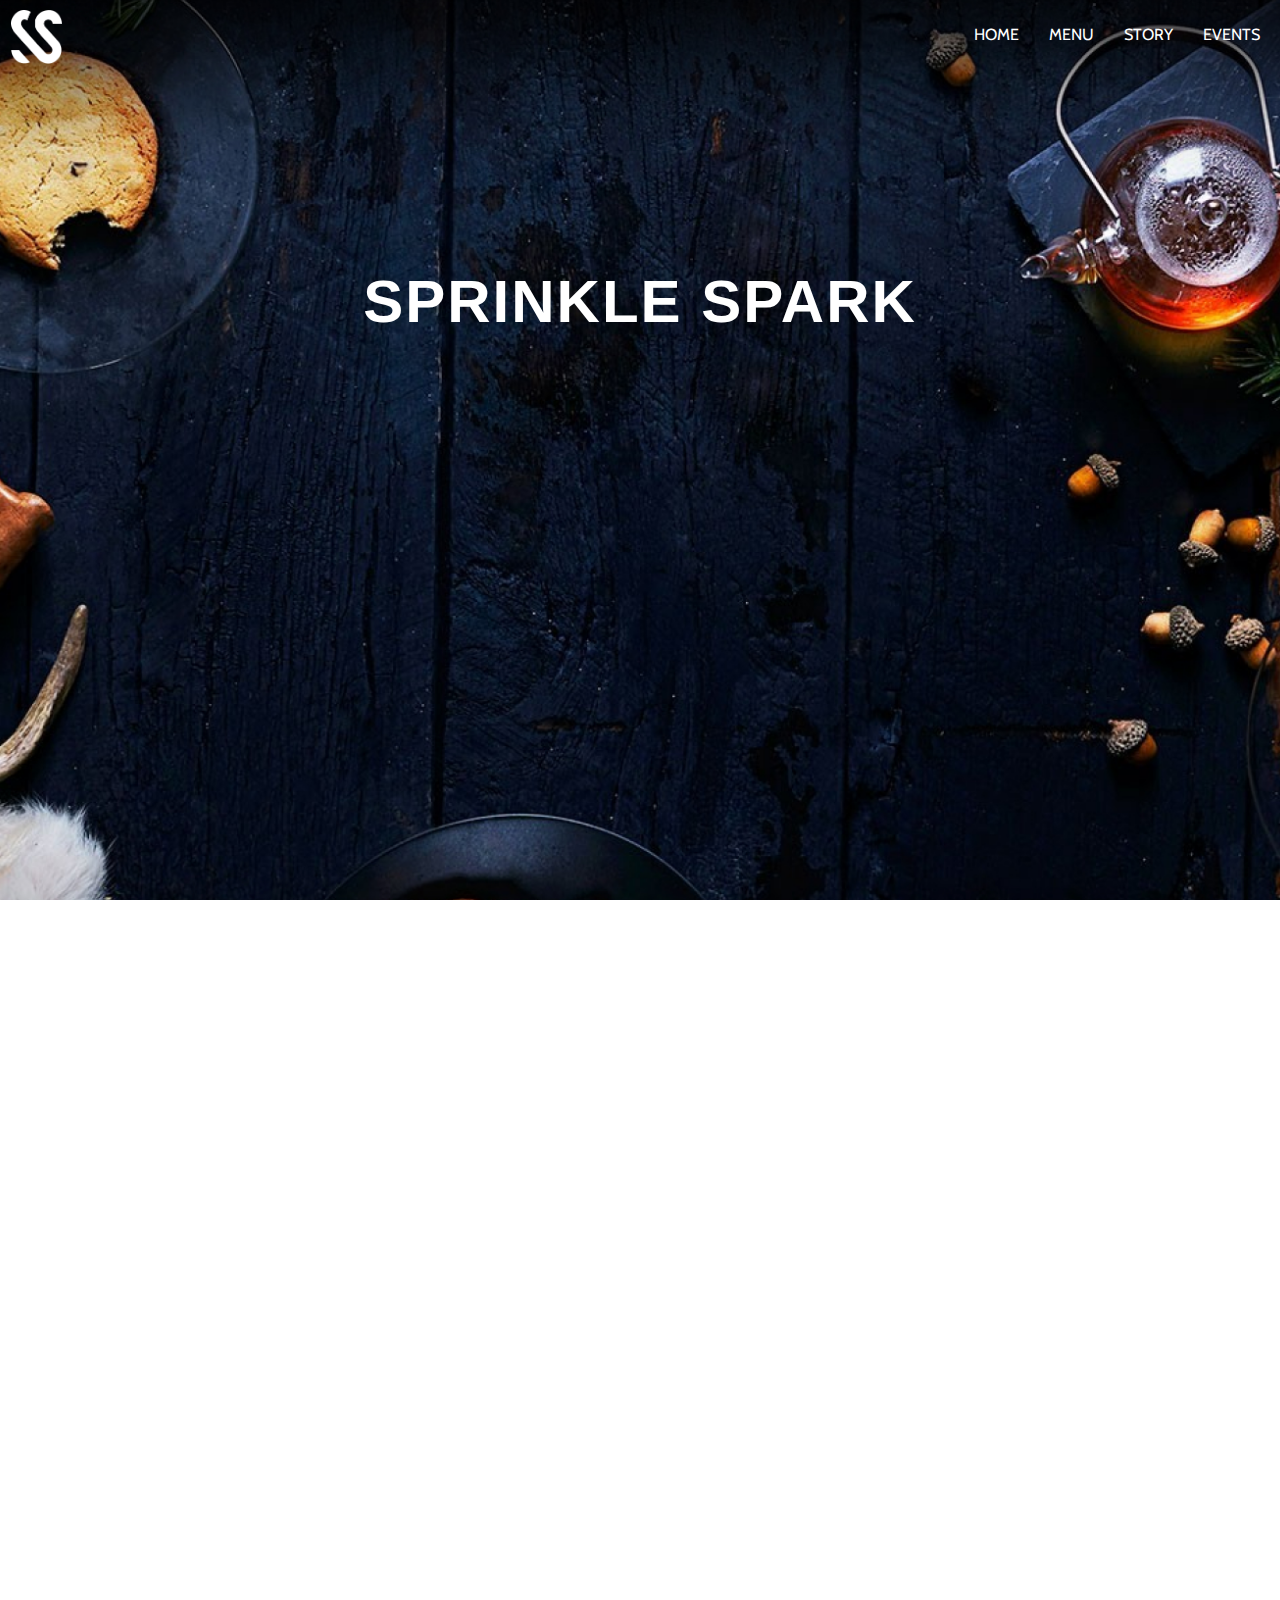
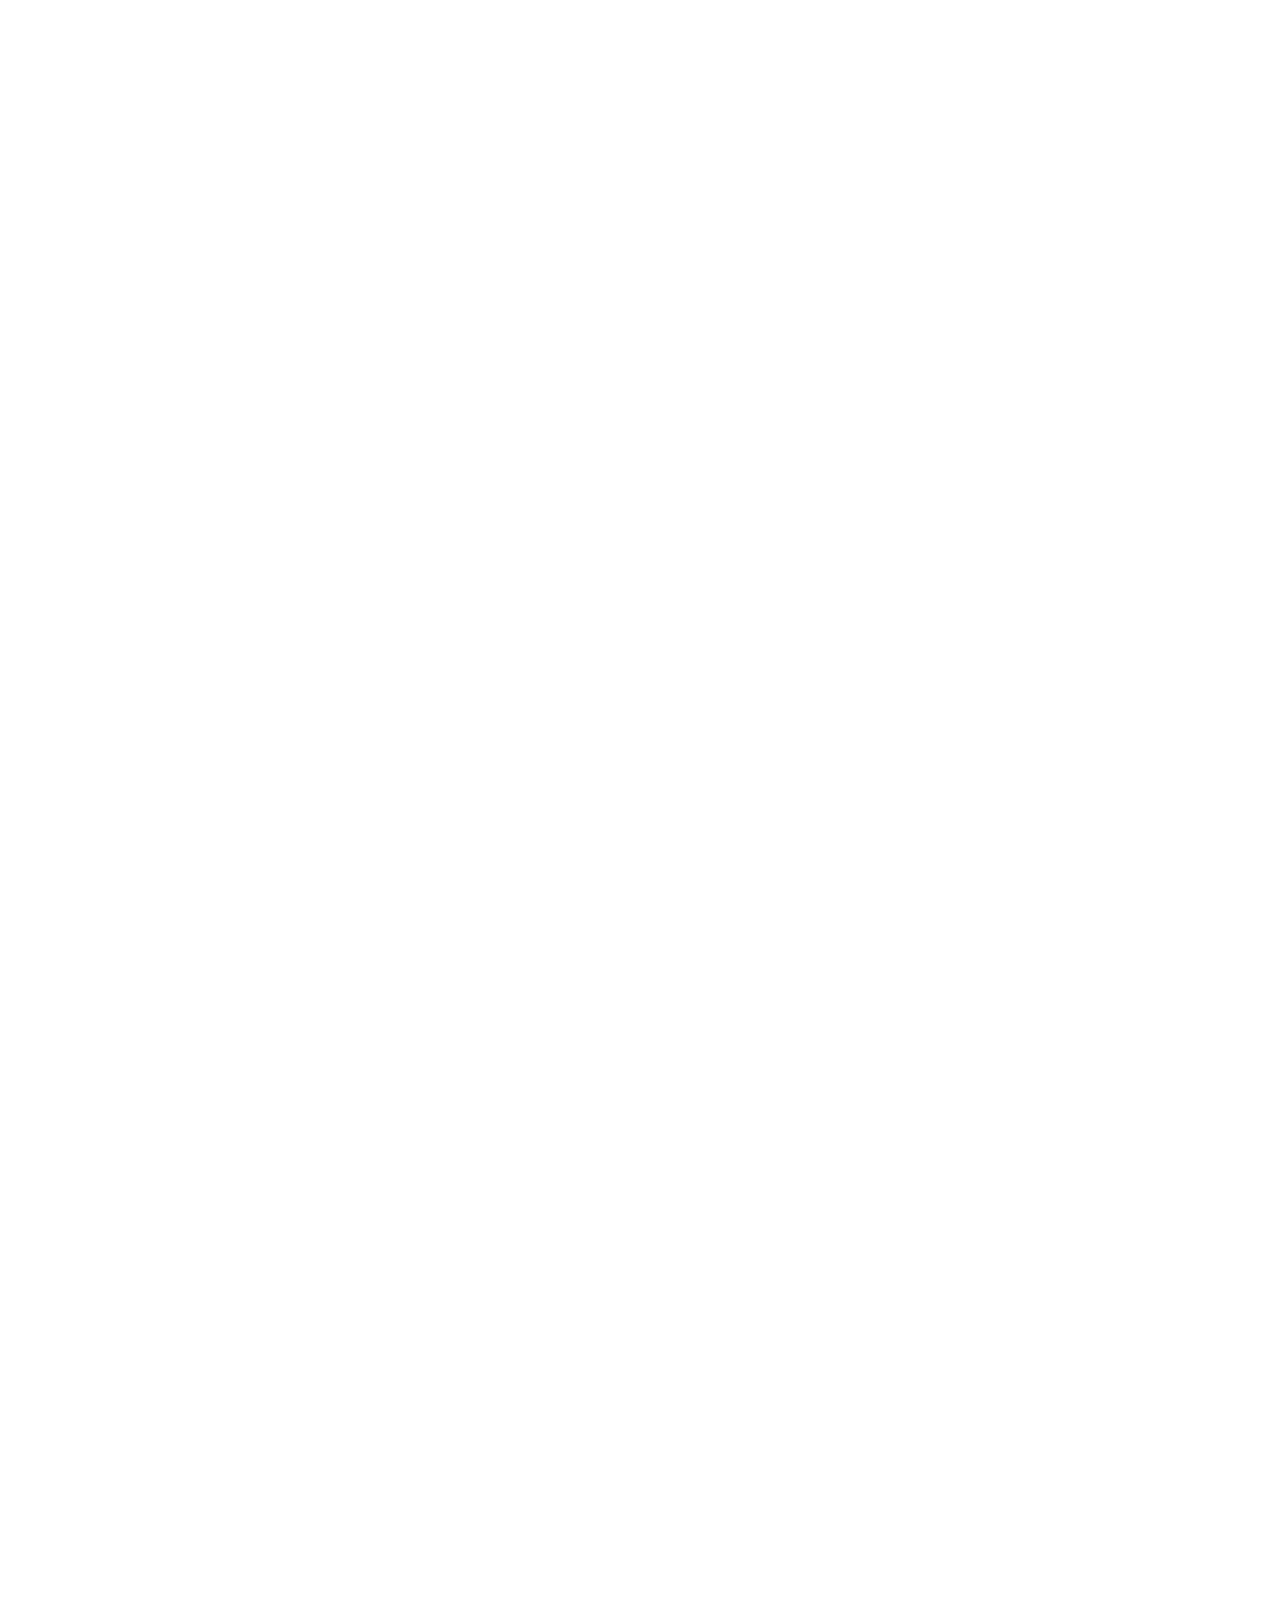
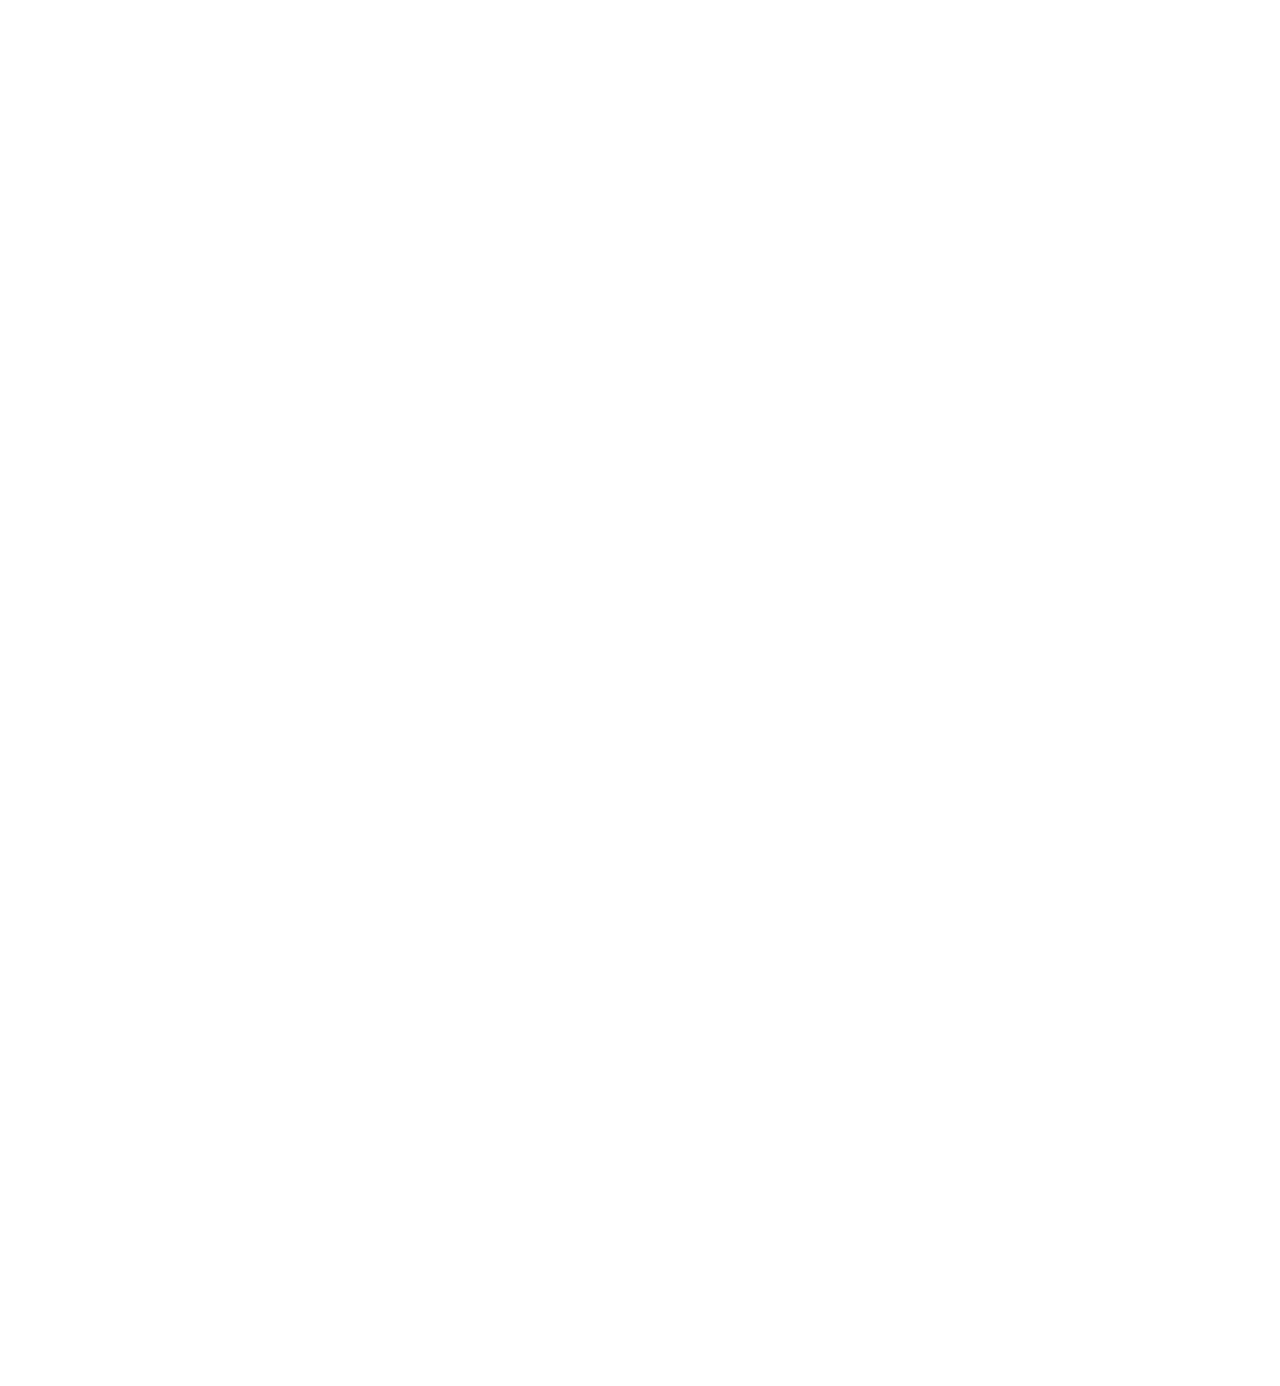
<file: restaurant-project/index.html>
<!DOCTYPE html>
<html lang="en">
  <head>
    <meta charset="UTF-8" />
    <meta name="viewport" content="width=device-width, initial-scale=1.0" />
    <title>Restaurant webpage</title>
    <link rel="stylesheet" href="restaurant.css" />
    <!-- font-cabin -->
    <link rel="preconnect" href="https://fonts.googleapis.com" />
    <link rel="preconnect" href="https://fonts.gstatic.com" crossorigin />
    <link
      href="https://fonts.googleapis.com/css2?family=Cabin:ital,wght@0,400..700;1,400..700&display=swap"
      rel="stylesheet"
    />
    <!-- her von mullerhof secondary font -->
    <link rel="preconnect" href="https://fonts.googleapis.com" />
    <link rel="preconnect" href="https://fonts.gstatic.com" crossorigin />
    <link
      href="https://fonts.googleapis.com/css2?family=Cabin:ital,wght@0,400..700;1,400..700&family=Herr+Von+Muellerhoff&display=swap"
      rel="stylesheet"
    />
  </head>
  <body>
    <section>
      <div class="header">
        <div class="logo">
          <img src="./Restaurant-images/pon.png" class="ss-logo" />
        </div>
        <div class="navbar">
          <ul class="parent">
            <li><a href="./index.html">HOME</a></li>
            <li>
              <a href="../menu card/restaurantmenu.html">MENU</a>
            </li>
            <!-- <li><a href="./Reservation/reservation.html">RESERVATIONS</a></li> -->
            <li><a href="../OUR STORY/restaurantstory.html">STORY</a></li>
            <li><a href="../events form/events.html">EVENTS</a></li>
          </ul>
          <div class="menu-icon" id="menu-icon">&#9776;</div>
        </div>

        <!-- HAMBURGER -->
      </div>
      <div class="content">
        <h3 class="welcome"><span>W</span>elcome</h3>
        <h3 class="sprinkle-spark">SPRINKLE SPARK</h3>
        <div class="arrow-flex">
          <img src="./Restaurant-images/left-arrow.svg" class="left-arrow" />
          <h5 class="body-content">READY TO BE OPENED</h5>
          <img src="./Restaurant-images/arrow-1.svg" class="right-arrow" />
        </div>
        <div class="explore-button">
          <a href="../Reservation/reservation.html"
            ><button class="explore">RESERVATION</button></a
          >
        </div>
      </div>
    </section>
    <!-- section-1 -->
    <div class="section-1 section sections--hidden">
      <div class="main-flex">
        <div class="images">
          <img
            src="./Restaurant-images/secondary-image-1.jpg"
            class="secondary-image-1"
          />
        </div>
        <div class="our-story">
          <h3 class="discover">Discover</h3>
          <h3 class="story">OUR STORY</h3>
          <img src="./Restaurant-images/Star 1.svg" class="star" />
          <p class="sub-content">
            Lorem ipsum dolor sit amet consectetur adipisicing elit. Ad alias
            quis assumenda,<br />
            incidunt fuga excepturi maiores, voluptatibus vero mollitia magnam
            ipsa non,<br />
            quisquam praesentium? Vitae blanditiis voluptatem recusandae atque
            cupiditate.
          </p>
          <p id="about-us">
            <a href="../OUR STORY/restaurantstory.html">ABOUT US</a>
          </p>
        </div>
      </div>
    </div>
    <!-- section-1-end -->
    <!-- section-2-begining -->
    <div class="section-2 section sections--hidden">
      <div class="section-2-content">
        <h3 class="tasteful"><span>T</span>asteful</h3>
        <h3 class="recipes">RECIPES</h3>
      </div>
    </div>
    <!-- section-2-end -->
    <!-- section-3-bigining -->
    <div class="section-3 section sections--hidden">
      <div class="menu-content">
        <h3 class="discover">Discover</h3>
        <h3 class="menu">MENU</h3>
        <img src="./Restaurant-images/Star 1.svg" class="star" />
        <p class="sub-content">
          Lorem ipsum dolor sit amet consectetur adipisicing elit. Ad alias quis
          assumenda,<br />
          incidunt fuga excepturi maiores, voluptatibus vero mollitia magnam
          ipsa non,<br />
          quisquam praesentium? Vitae blanditiis voluptatem recusandae atque
          cupiditate.
        </p>
        <p id="about-us">
          <a href="../menu card/restaurantmenu.html">VIEW FULL MENU</a>
        </p>
      </div>
      <div class="image-2">
        <img src="./Restaurant-images/menu-1.jpg" class="menu-1" />
        <img src="./Restaurant-images/menu-2.jpg" class="menu-2" />
      </div>
    </div>
    <!-- section-3-end- -->
    <!-- section-4-begining -->
    <div class="section-4 section sections--hidden">
      <div class="section-2-content">
        <h3 class="perfect"><span>T</span>he perfect</h3>
        <h3 class="blend">BLEND</h3>
      </div>
    </div>
    <!-- Section-4-end -->
    <!-- section-5-begining -->
    <div class="section-5 section sections--hidden">
      <div class="grid">
        <div class="item grid-1">
          <img src="./Restaurant-images/item.jpg" />
        </div>
        <div class="item grid-2">
          <img src="./Restaurant-images/item-2.jpg" />
        </div>
        <div class="item grid-3">
          <img src="./Restaurant-images/item-3.jpg" />
        </div>
        <div class="item grid-4">
          <img src="./Restaurant-images/item-4.jpg" />
        </div>
      </div>
      <!-- grid-end -->
      <div class="grid-content">
        <h3 class="discover">Culinary</h3>
        <h3 class="menu">DELIGHT</h3>
        <img src="./Restaurant-images/Star 1.svg" class="star" />
        <p class="sub-content">
          Lorem ipsum dolor sit amet consectetur adipisicing elit. Ad alias quis
          assumenda,<br />
          incidunt fuga excepturi maiores, voluptatibus vero mollitia magnam
          ipsa non,<br />
          quisquam praesentium? Vitae blanditiis voluptatem recusandae atque
          cupiditate.
        </p>
        <p id="about-us">
          <a href="../Reservation/reservation.html">MAKE A RESERVATION</a>
        </p>
      </div>
    </div>
    <!-- section-5-end -->
    <!-- footer -->
    <footer class="section sections--hidden">
      <div class="footer-content">
        <h6 class="about">Sprinkle Spark</h6>
        <img src="./Restaurant-images/Star 2.svg" class="star-2" />
        <p class="spark">
          Lorem ipsum dolor sit amet consectetur, adipisicing elit. Excepturi<br />
          quibusdam nobis dolor est rerum maiores, quaerat accusantium
          molestiae<br />
          illum mollitia?
        </p>
      </div>
      <!-- footer-content -->
      <div class="f-f">
        <div class="follow-along">
          <h6 class="follow">FOLLOW ALONG</h6>
          <ul class="social-media-icon">
            <li class="children">
              <a href="#">
                <img
                  src="./Restaurant-images/icons8-facebook.svg"
                  id="facebook"
                />
              </a>
            </li>
            <li class="children">
              <a href="#">
                <img
                  src="./Restaurant-images/icons8-instagram 1.svg"
                  id="instagram"
                />
              </a>
            </li>
            <li class="children">
              <a href="#">
                <img
                  src="./Restaurant-images/icons8-pinterest.svg"
                  id="pinterest"
                />
              </a>
            </li>
            <li class="children">
              <a href="#">
                <img
                  src="./Restaurant-images/icons8-twitter.svg"
                  id="twitter"
                />
              </a>
            </li>
          </ul>
        </div>
        <!--  -->
        <div class="news-letter">
          <h6 class="n-letter">NEWSLETTER</h6>
          <input type="text" placeholder="your email address" class="email" />
        </div>
      </div>
    </footer>
    <!--  -->
    <script>
      // Reveal sections using intersection observer API
      const allSections = document.querySelectorAll('.section');
      const callback = function (entries, observer) {
        const entry = entries[0];
        console.log(entry);
        if (!entry.isIntersecting) return;
        entry.target.classList.remove('sections--hidden');
        observer.unobserve(entry.target);
      };
      // options
      const options = {
        root: null,
        threshold: 0.15
      };
      const sectionObserver = new IntersectionObserver(callback, options);
      allSections.forEach(function (section) {
        sectionObserver.observe(section);
        section.classList.add('sections--hidden');
      });
      // HAMBURGER--->
      const menuIcon = document.querySelector('#menu-icon');
      const parent = document.querySelector('.parent');
      menuIcon.addEventListener('click', function () {
        parent.classList.toggle('show');
      });
      parent.addEventListener('click', () => {
        parent.classList.remove('show');
      });
    </script>
  </body>
</html>
</file>
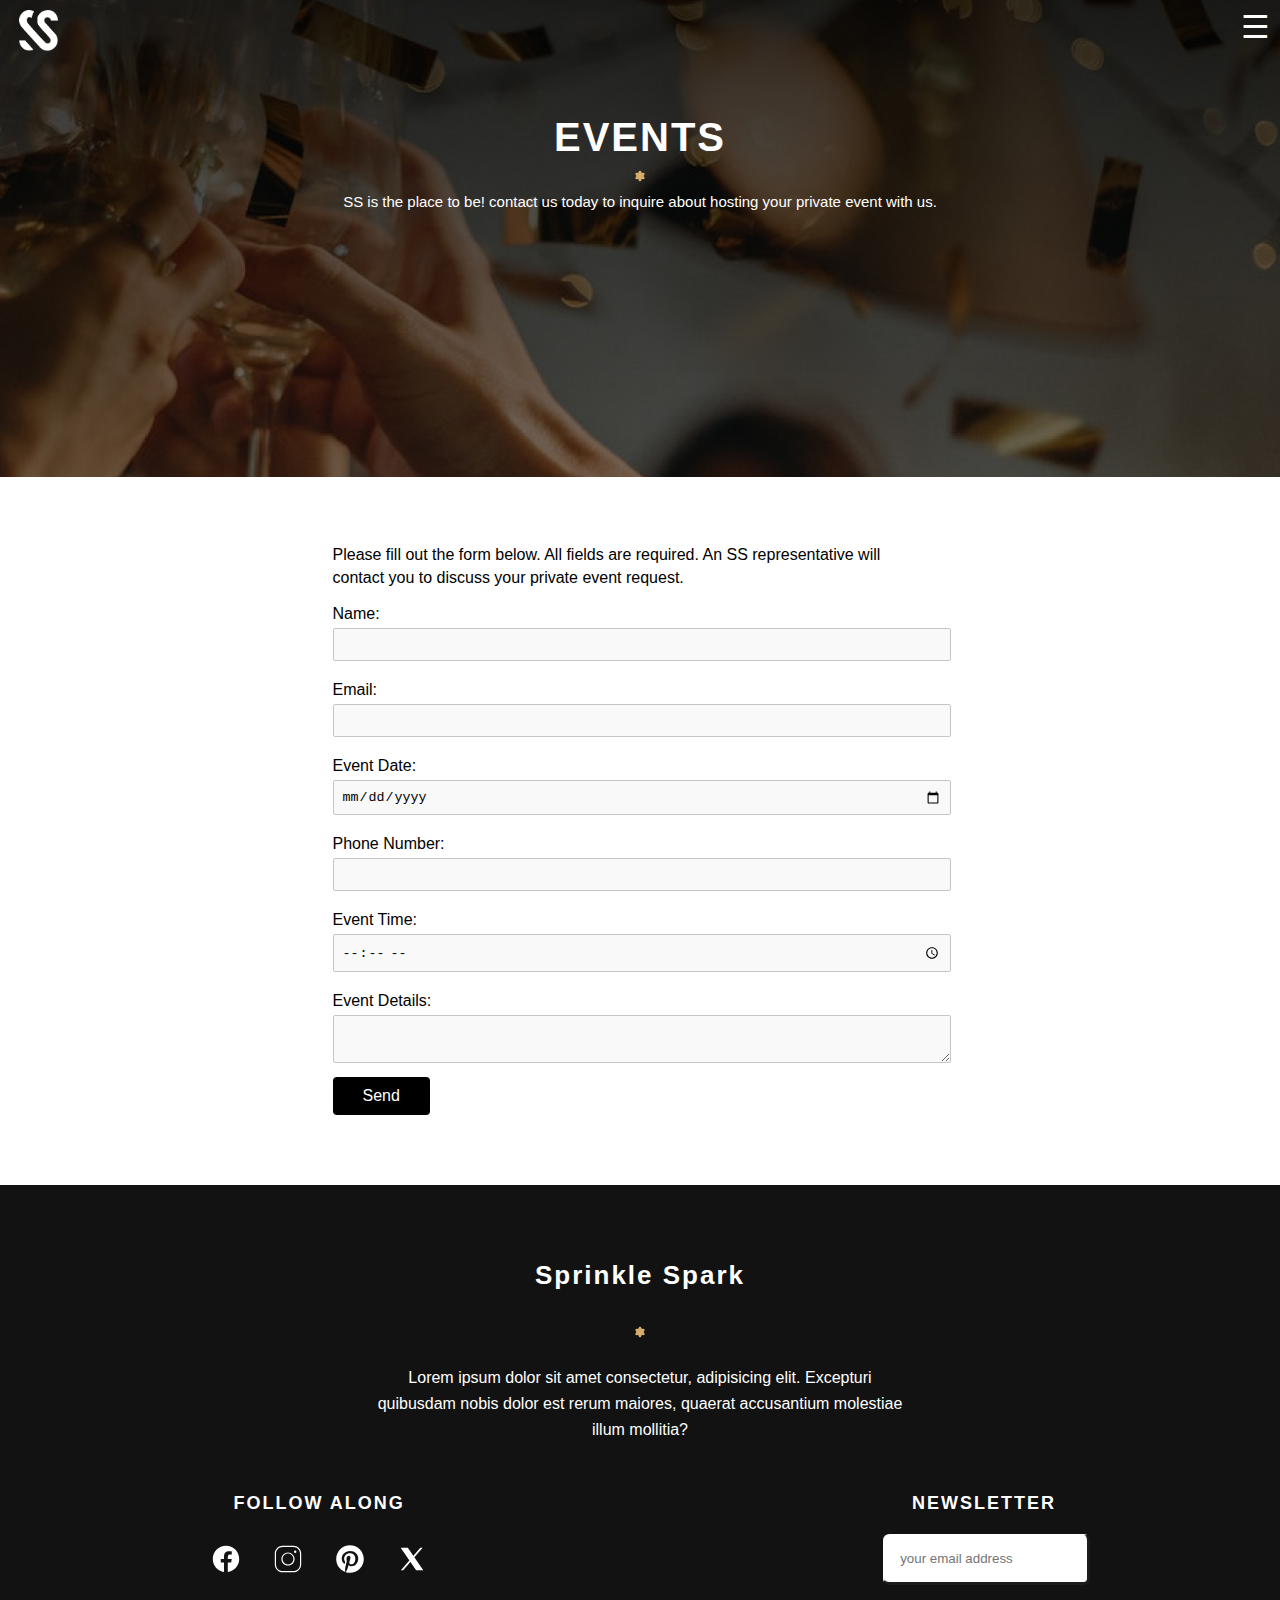
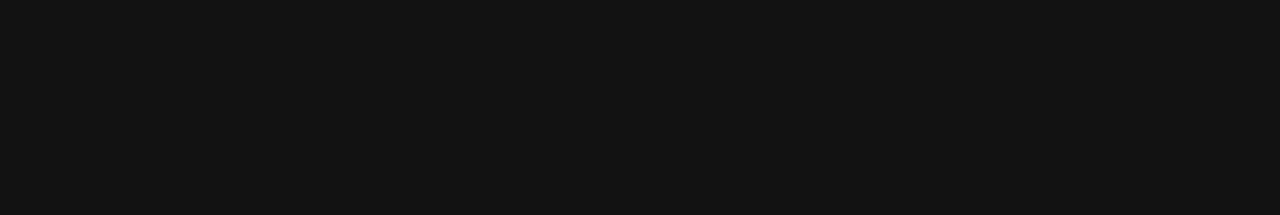
<file: events form/events.html>
<!DOCTYPE html>
<html lang="en">
  <head>
    <meta charset="UTF-8" />
    <meta name="viewport" content="width=device-width, initial-scale=1.0" />
    <title>Events</title>
    <link rel="stylesheet" href="events.css" />
    <!-- font-cabin -->
    <link rel="preconnect" href="https://fonts.googleapis.com" />
    <link rel="preconnect" href="https://fonts.gstatic.com" crossorigin />
    <link
      href="https://fonts.googleapis.com/css2?family=Cabin:ital,wght@0,400..700;1,400..700&display=swap"
      rel="stylesheet"
    />
    <!-- her von mullerhof secondary font -->
    <link rel="preconnect" href="https://fonts.googleapis.com" />
    <link rel="preconnect" href="https://fonts.gstatic.com" crossorigin />
    <link
      href="https://fonts.googleapis.com/css2?family=Cabin:ital,wght@0,400..700;1,400..700&family=Herr+Von+Muellerhoff&display=swap"
      rel="stylesheet"
    />
  </head>
  <body>
    <header>
      <div class="poo">
        <div class="logo">
          <a href="../restaurant-project/index.html"
            ><img src="./pon.png" class="ss-logo"
          /></a>
        </div>
        <div class="menu-icon" id="menu-icon">&#9776;</div>
      </div>

      <nav class="overlay" id="overlay">
        <ul>
          <li><a href="../restaurant-project/index.html">HOME</a></li>
          <li>
            <a href="../menu card/restaurantmenu.html">MENU</a>
          </li>
          <li class="navitem">
            <a href="../OUR STORY/restaurantstory.html">STORY</a>
          </li>
          <li class="navitem"><a href="./events.html">EVENTS</a></li>
        </ul>
      </nav>
      <div class="content">
        <h3 class="sprinkle-spark">EVENTS</h3>
        <img src="./event-images/menu-star.svg" class="star" />
        <p class="mcontent-1">
          SS is the place to be! contact us today to inquire about hosting your
          private event with us.
        </p>
      </div>
    </header>
    <!--  -->
    <!--  -->
    <div class="form-section">
      <p class="form-c">
        Please fill out the form below. All fields are required. An SS
        representative will contact you to discuss your private event request.
      </p>
      <form id="eventForm">
        <label for="name">Name:</label>
        <input type="text" id="name" class="box" name="name" required />
        <span class="error" id="nameError"></span>

        <label for="email">Email:</label>
        <input type="email" id="email" class="box" name="email" required />
        <span class="error" id="emailError"></span>

        <label for="date">Event Date:</label>
        <input type="date" id="date" class="box" name="date" required />
        <span class="error" id="dateError"></span>

        <label for="phone">Phone Number:</label>
        <input
          type="tel"
          id="phone"
          class="box"
          name="phone"
          required
          pattern="[0-9]{10}"
        />
        <span class="error" id="phoneError"></span>

        <label for="time">Event Time:</label>
        <input type="time" id="time" class="box" name="time" required />
        <span class="error" id="timeError"></span>

        <label for="details">Event Details:</label>
        <textarea id="details" class="box" name="details" required></textarea>
        <span class="error" id="detailsError"></span>

        <button type="submit">Send</button>
      </form>
    </div>
    <!--  -->
    <footer>
      <div class="footer-content">
        <h6 class="about">Sprinkle Spark</h6>
        <img src="./event-images/menu-star.svg" class="star-2" />
        <p class="spark">
          Lorem ipsum dolor sit amet consectetur, adipisicing elit. Excepturi<br />
          quibusdam nobis dolor est rerum maiores, quaerat accusantium
          molestiae<br />
          illum mollitia?
        </p>
      </div>
      <!-- footer-content -->
      <div class="f-f">
        <div class="follow-along">
          <h6 class="follow">FOLLOW ALONG</h6>
          <ul class="social-media-icon">
            <li class="children">
              <a href="#">
                <img src="./event-images/icons8-facebook.svg" id="facebook" />
              </a>
            </li>
            <li class="children">
              <a href="#">
                <img
                  src="./event-images/icons8-instagram 1 - Copy.svg"
                  id="instagram"
                />
              </a>
            </li>
            <li class="children">
              <a href="#">
                <img src="./event-images/icons8-pinterest.svg" id="pinterest" />
              </a>
            </li>
            <li class="children">
              <a href="#">
                <img src="./event-images/icons8-twitter.svg" id="twitter" />
              </a>
            </li>
          </ul>
        </div>
        <!--  -->
        <div class="news-letter">
          <h6 class="n-letter">NEWSLETTER</h6>
          <input type="text" placeholder="your email address" class="email" />
        </div>
      </div>
    </footer>
    <!-- <p id="demo"></p> -->
    <script src="events.js"></script>
  </body>
</html>
</file>
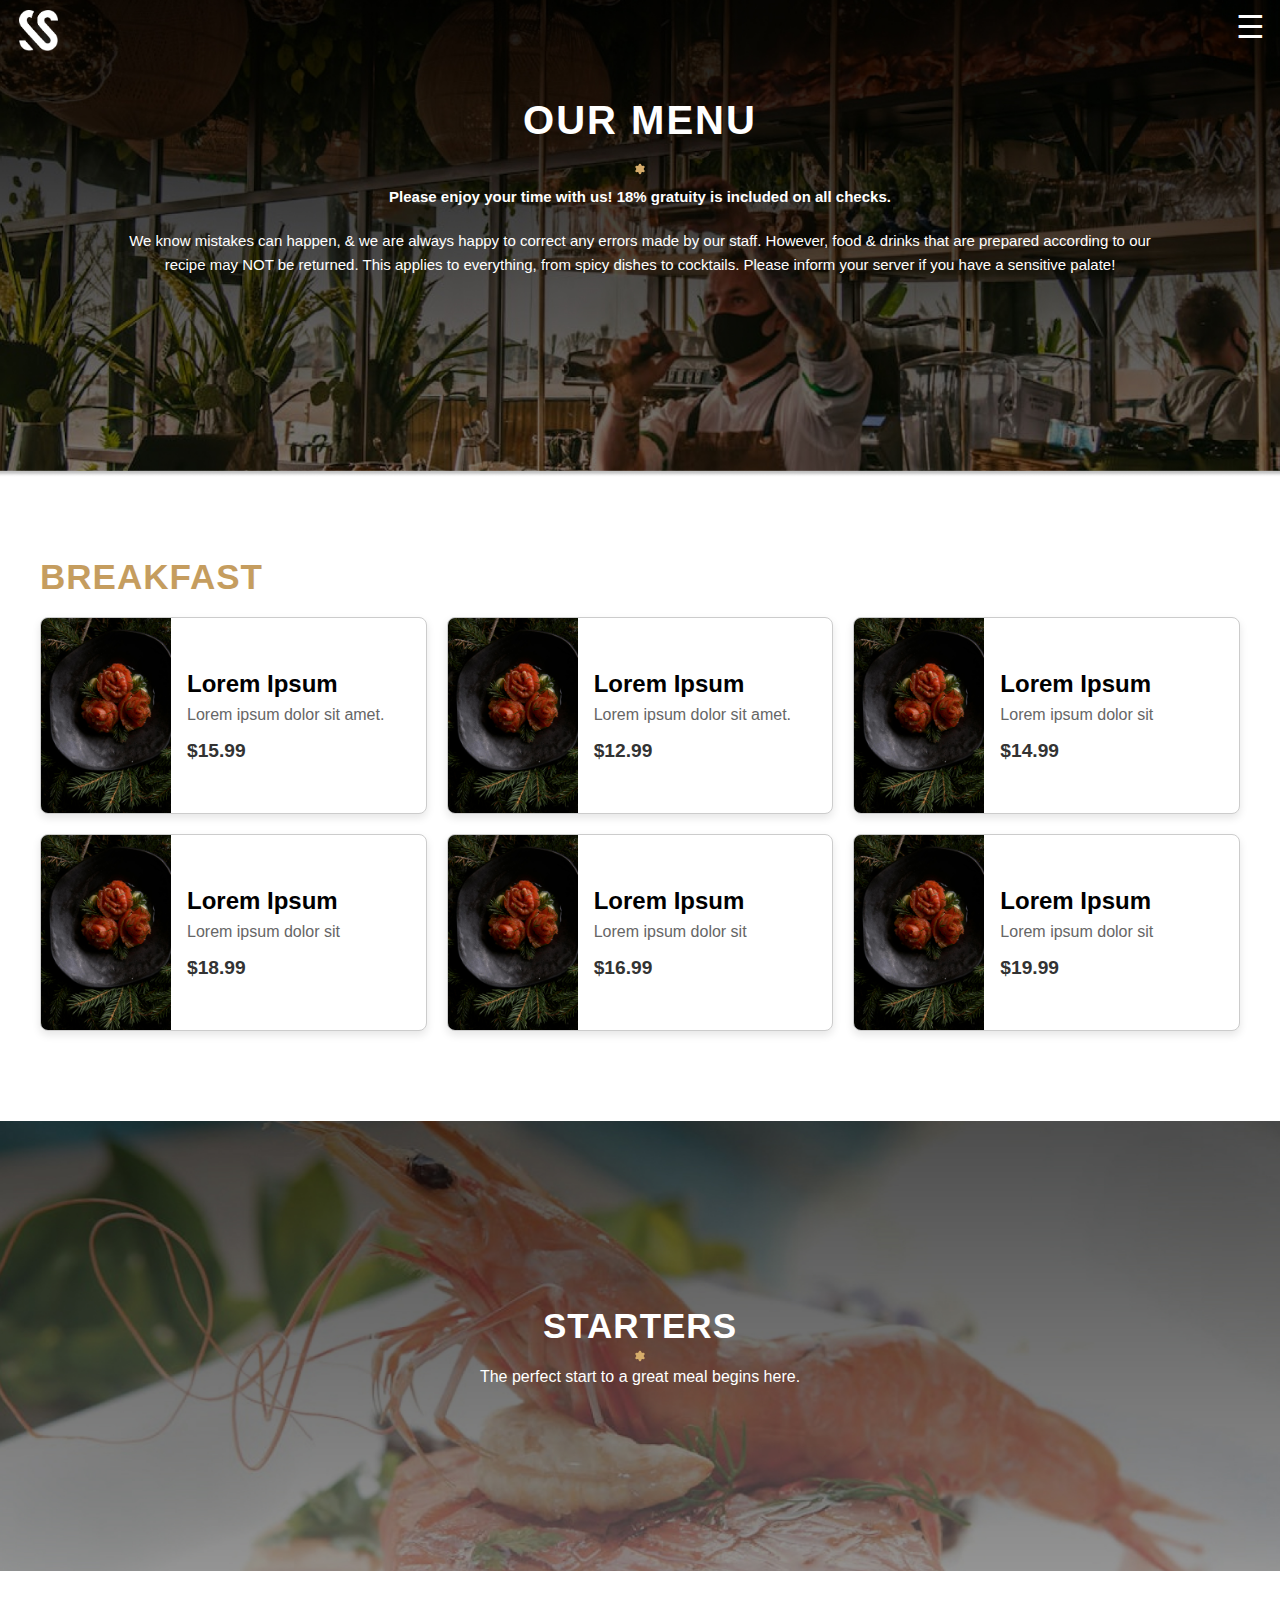
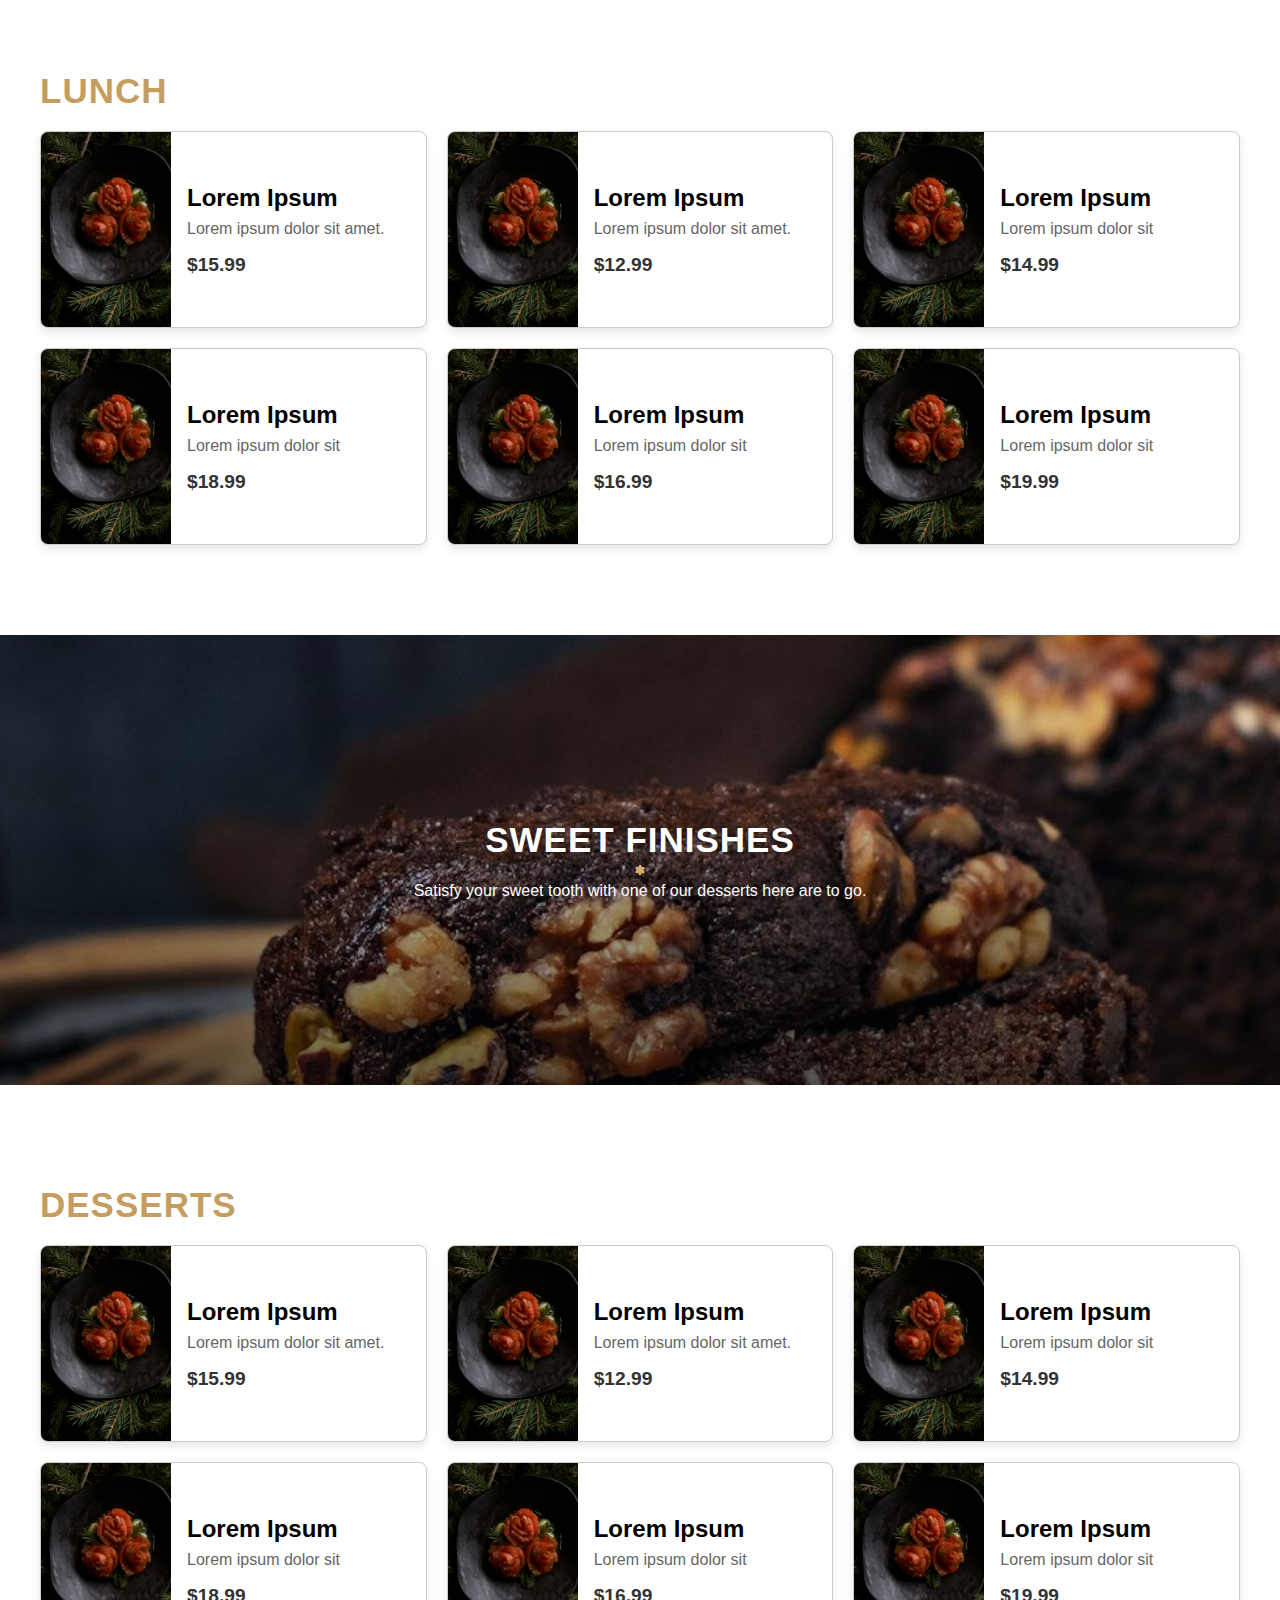
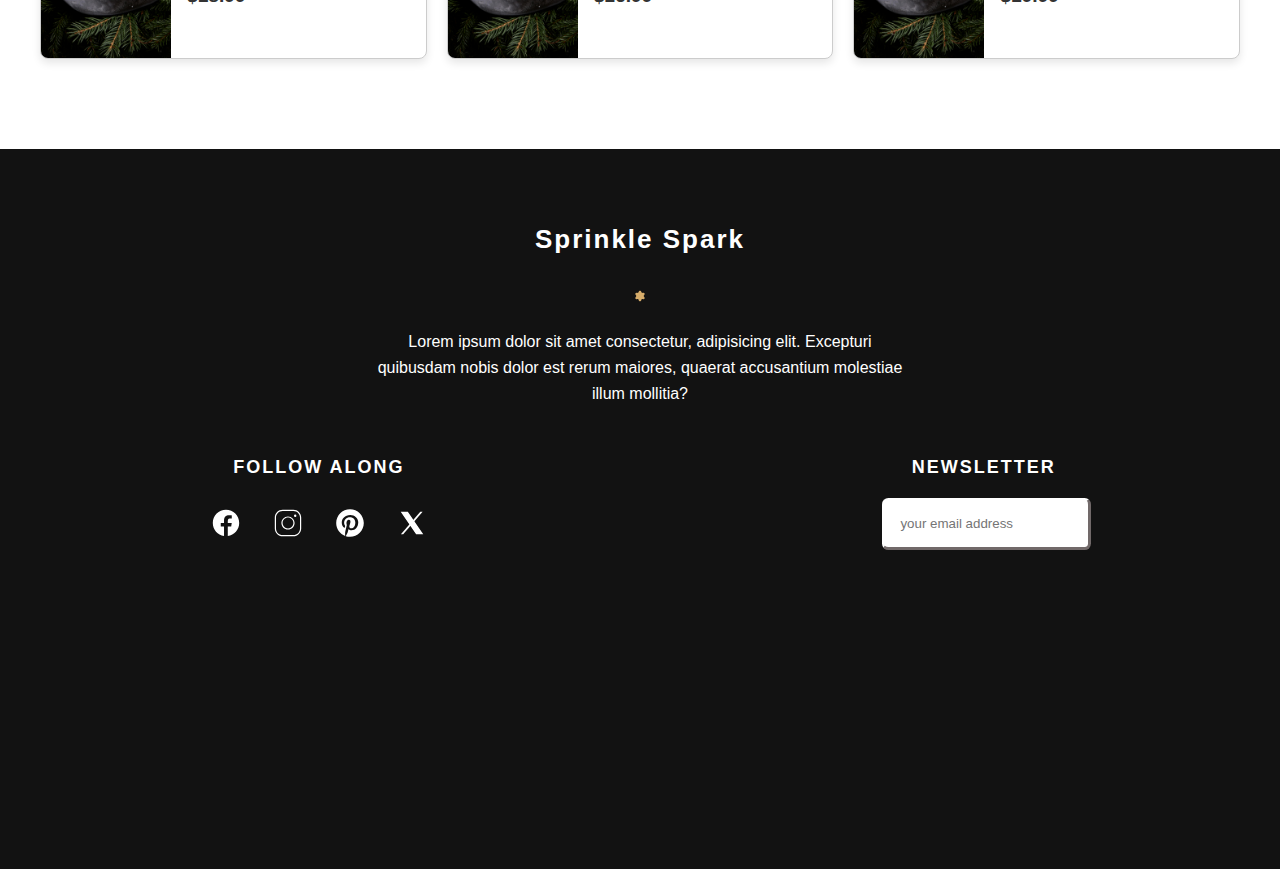
<file: menu card/restaurantmenu.html>
<!DOCTYPE html>
<html lang="en">
  <head>
    <meta charset="UTF-8" />
    <meta name="viewport" content="width=device-width, initial-scale=1.0" />
    <title>Menu Card</title>
    <link rel="stylesheet" href="restaurantmenu.css" />

    <!-- font-cabin -->
    <link rel="preconnect" href="https://fonts.googleapis.com" />
    <link rel="preconnect" href="https://fonts.gstatic.com" crossorigin />
    <link
      href="https://fonts.googleapis.com/css2?family=Cabin:ital,wght@0,400..700;1,400..700&display=swap"
      rel="stylesheet"
    />
    <!-- her von mullerhof secondary font -->
    <link rel="preconnect" href="https://fonts.googleapis.com" />
    <link rel="preconnect" href="https://fonts.gstatic.com" crossorigin />
    <link
      href="https://fonts.googleapis.com/css2?family=Cabin:ital,wght@0,400..700;1,400..700&family=Herr+Von+Muellerhoff&display=swap"
      rel="stylesheet"
    />
  </head>
  <body>
    
    <header>
      <div class="poo">
        <div class="logo">
          <a href="../restaurant-project/index.html"
            ><img src="./card images/pon.png" class="ss-logo"
          /></a>
        </div>
        <div class="menu-icon" id="menu-icon">&#9776;</div>
      </div>

      <nav class="overlay" id="overlay">
        <ul>
          <li><a href="../restaurant-project/index.html">HOME</a></li>
          <li>
            <a href="./restaurantmenu.html">MENU</a>
          </li>
          <li class="navitem"><a href="../OUR STORY/restaurantstory.html">STORY</a></li>
          <li class="navitem"><a href="../events form/events.html">EVENTS</a></li>
          </ul>
          <div class="hamburger">
            <div class="bar"></div>
            <div class="bar"></div>
            <div class="bar"></div>
          </div>
      </nav>
      <div class="content">
        <h3 class="sprinkle-spark"> OUR MENU</h3>
        <img src="./card images/menu-star.svg" class="star" />
        <p class="mcontent-1">
          Please enjoy your time with us! 18% gratuity is included on all checks.
        </p>
        <p class="sub-content">We know mistakes can happen, & we are always happy to correct any errors made by our staff. However, food & drinks that are prepared according to our<br> recipe may NOT be returned. This applies to everything, from spicy dishes to cocktails. Please inform your server if you have a sensitive palate!</p>
      </div>
    </header><!-- menu card -->
     <div class="image-menu">
    <h3 class="breakfast">BREAKFAST
     </h3>
     </div>
    <div class="menu-grid">
      
      <div class="menu-card">
        <img src="./card images/card 1.jpg" alt="Dish Image" class="menu-image" />
        <div class="menu-content">
          <h2 class="name">Lorem Ipsum</h2>
          <p>Lorem ipsum dolor sit amet.</p>
          <span class="price">$15.99</span>
        </div>
      </div>
      <div class="menu-card">
        <img src="./card images/card 1.jpg" alt="Dish Image" class="menu-image" />
        <div class="menu-content">
          <h2 class="name">Lorem Ipsum</h2>
          <p>Lorem ipsum dolor sit amet.</p>
          <span class="price">$12.99</span>
        </div>
      </div>
      <div class="menu-card">
        <img src="./card images/card 1.jpg" alt="Dish Image" class="menu-image" />
        <div class="menu-content">
          <h2 class="name">Lorem Ipsum</h2>
          <p>Lorem ipsum dolor sit</p>
          <span class="price">$14.99</span>
        </div>
      </div>
      <div class="menu-card">
        <img src="./card images/card 1.jpg" alt="Dish Image" class="menu-image" />
        <div class="menu-content">
          <h2 class="name">Lorem Ipsum</h2>
          <p>Lorem ipsum dolor sit</p>
          <span class="price">$18.99</span>
        </div>
      </div>
      <div class="menu-card">
        <img src="./card images/card 1.jpg" alt="Dish Image" class="menu-image" />
        <div class="menu-content">
          <h2 class="name">Lorem Ipsum</h2>
          <p>Lorem ipsum dolor sit</p>
          <span class="price">$16.99</span>
        </div>
      </div>
      <div class="menu-card">
        <img src="./card images/card 1.jpg" alt="Dish Image" class="menu-image" />
        <div class="menu-content">
          <h2 class="name">Lorem Ipsum</h2>
          <p>Lorem ipsum dolor sit</p>
          <span class="price">$19.99</span>
        </div>
      </div>
    </div>
    <!--  -->
    <!-- section-2 -->
    <div class="menu-section-2">
      <div class="menusection-2-content">
      <h3 class="menutasteful">STARTERS </h3>
      <img src="./card images/menu-star.svg" class="menustar">
      <P class="menurecipes">The perfect start to a great meal begins here.</P> 
    </div>
    </div>
    <!--  -->
    <main class="menu-section-1">
      <div class="image-menu">
        <h3 class="breakfast">LUNCH
          </h3>
       </div>
    <div class="menu-grid">
      <div class="menu-card">
        <img src="./card images/card 1.jpg" alt="Dish Image" class="menu-image" />
        <div class="menu-content">
          <h2 class="name">Lorem Ipsum</h2>
          <p>Lorem ipsum dolor sit amet.</p>
          <span class="price">$15.99</span>
        </div>
      </div>
      <div class="menu-card">
        <img src="./card images/card 1.jpg" alt="Dish Image" class="menu-image" />
        <div class="menu-content">
          <h2 class="name">Lorem Ipsum</h2>
          <p>Lorem ipsum dolor sit amet.</p>
          <span class="price">$12.99</span>
        </div>
      </div>
      <div class="menu-card">
        <img src="./card images/card 1.jpg" alt="Dish Image" class="menu-image" />
        <div class="menu-content">
          <h2 class="name">Lorem Ipsum</h2>
          <p>Lorem ipsum dolor sit</p>
          <span class="price">$14.99</span>
        </div>
      </div>
      <div class="menu-card">
        <img src="./card images/card 1.jpg" alt="Dish Image" class="menu-image" />
        <div class="menu-content">
          <h2 class="name">Lorem Ipsum</h2>
          <p>Lorem ipsum dolor sit</p>
          <span class="price">$18.99</span>
        </div>
      </div>
      <div class="menu-card">
        <img src="./card images/card 1.jpg" alt="Dish Image" class="menu-image" />
        <div class="menu-content">
          <h2 class="name">Lorem Ipsum</h2>
          <p>Lorem ipsum dolor sit</p>
          <span class="price">$16.99</span>
        </div>
      </div>
      <div class="menu-card">
        <img src="./card images/card 1.jpg" alt="Dish Image" class="menu-image" />
        <div class="menu-content">
          <h2 class="name">Lorem Ipsum</h2>
          <p>Lorem ipsum dolor sit</p>
          <span class="price">$19.99</span>
        </div>
      </div>
    </div>
     <!-- section-4 -->
     <div class="menu-section-4">
      <div class="menusection-2-content">
      <h3 class="menutasteful">SWEET FINISHES </h3>
      <img src="./card images/menu-star.svg" class="menustar">
      <P class="menurecipes">Satisfy your sweet tooth with one of our desserts here are to go.</P> 
    </div>
    </div>
    <!--  -->
    <div class="image-menu">
      <h3 class="breakfast">DESSERTS
      </h3>
     </div>
    <div class="menu-grid">
      <div class="menu-card">
        <img src="./card images/card 1.jpg" alt="Dish Image" class="menu-image" />
        <div class="menu-content">
          <h2 class="name">Lorem Ipsum</h2>
          <p>Lorem ipsum dolor sit amet.</p>
          <span class="price">$15.99</span>
        </div>
      </div>
      <div class="menu-card">
        <img src="./card images/card 1.jpg" alt="Dish Image" class="menu-image" />
        <div class="menu-content">
          <h2 class="name">Lorem Ipsum</h2>
          <p>Lorem ipsum dolor sit amet.</p>
          <span class="price">$12.99</span>
        </div>
      </div>
      <div class="menu-card">
        <img src="./card images/card 1.jpg" alt="Dish Image" class="menu-image" />
        <div class="menu-content">
          <h2 class="name">Lorem Ipsum</h2>
          <p>Lorem ipsum dolor sit</p>
          <span class="price">$14.99</span>
        </div>
      </div>
      <div class="menu-card">
        <img src="./card images/card 1.jpg" alt="Dish Image" class="menu-image" />
        <div class="menu-content">
          <h2 class="name">Lorem Ipsum</h2>
          <p>Lorem ipsum dolor sit</p>
          <span class="price">$18.99</span>
        </div>
      </div>
      <div class="menu-card">
        <img src="./card images/card 1.jpg" alt="Dish Image" class="menu-image" />
        <div class="menu-content">
          <h2 class="name">Lorem Ipsum</h2>
          <p>Lorem ipsum dolor sit</p>
          <span class="price">$16.99</span>
        </div>
      </div>
      <div class="menu-card">
        <img src="./card images/card 1.jpg" alt="Dish Image" class="menu-image" />
        <div class="menu-content">
          <h2 class="name">Lorem Ipsum</h2>
          <p>Lorem ipsum dolor sit</p>
          <span class="price">$19.99</span>
        </div>
      </div>
    </div>
    <!--  -->
    
   <script src="restaurantmenu.js"></script>
    <footer>
      <div class="footer-content">
       <h6 class="about"> Sprinkle Spark</h6>
       <img src="./card images/menu-star.svg" class="star-2">
       <p class="spark">Lorem ipsum dolor sit amet consectetur, adipisicing elit. Excepturi<br> quibusdam nobis dolor est rerum maiores, quaerat accusantium molestiae<br> illum mollitia?</p>
      </div>
      <!--  -->
      <div class="f-f">
        <div class="follow-along">
          <h6 class="follow">FOLLOW ALONG</h6>
        <ul class="social-media-icon">
          <li class="children"><a href="#">
            <img src="./card images/icons8-facebook.svg" id ="facebook">
          </a></li>
          <li class="children"><a href="#">
            <img src="./card images/icons8-instagram 1 - Copy.svg" id ="instagram">
          </a></li>
          <li class="children"><a href="#">
            <img src="./card images/icons8-pinterest.svg" id ="pinterest">
          </a></li>
          <li class="children"><a href="#">
            <img src="./card images/icons8-twitter.svg" id ="twitter">
          </a></li>
        </ul>
        </div>
        <!--  -->
        <div class="news-letter">
          <h6 class="n-letter">NEWSLETTER</h6>
          <input type="text" placeholder="your email address" class="email">
        </div>
      </div>
      </footer>
      
  </body>
</html>
</file>
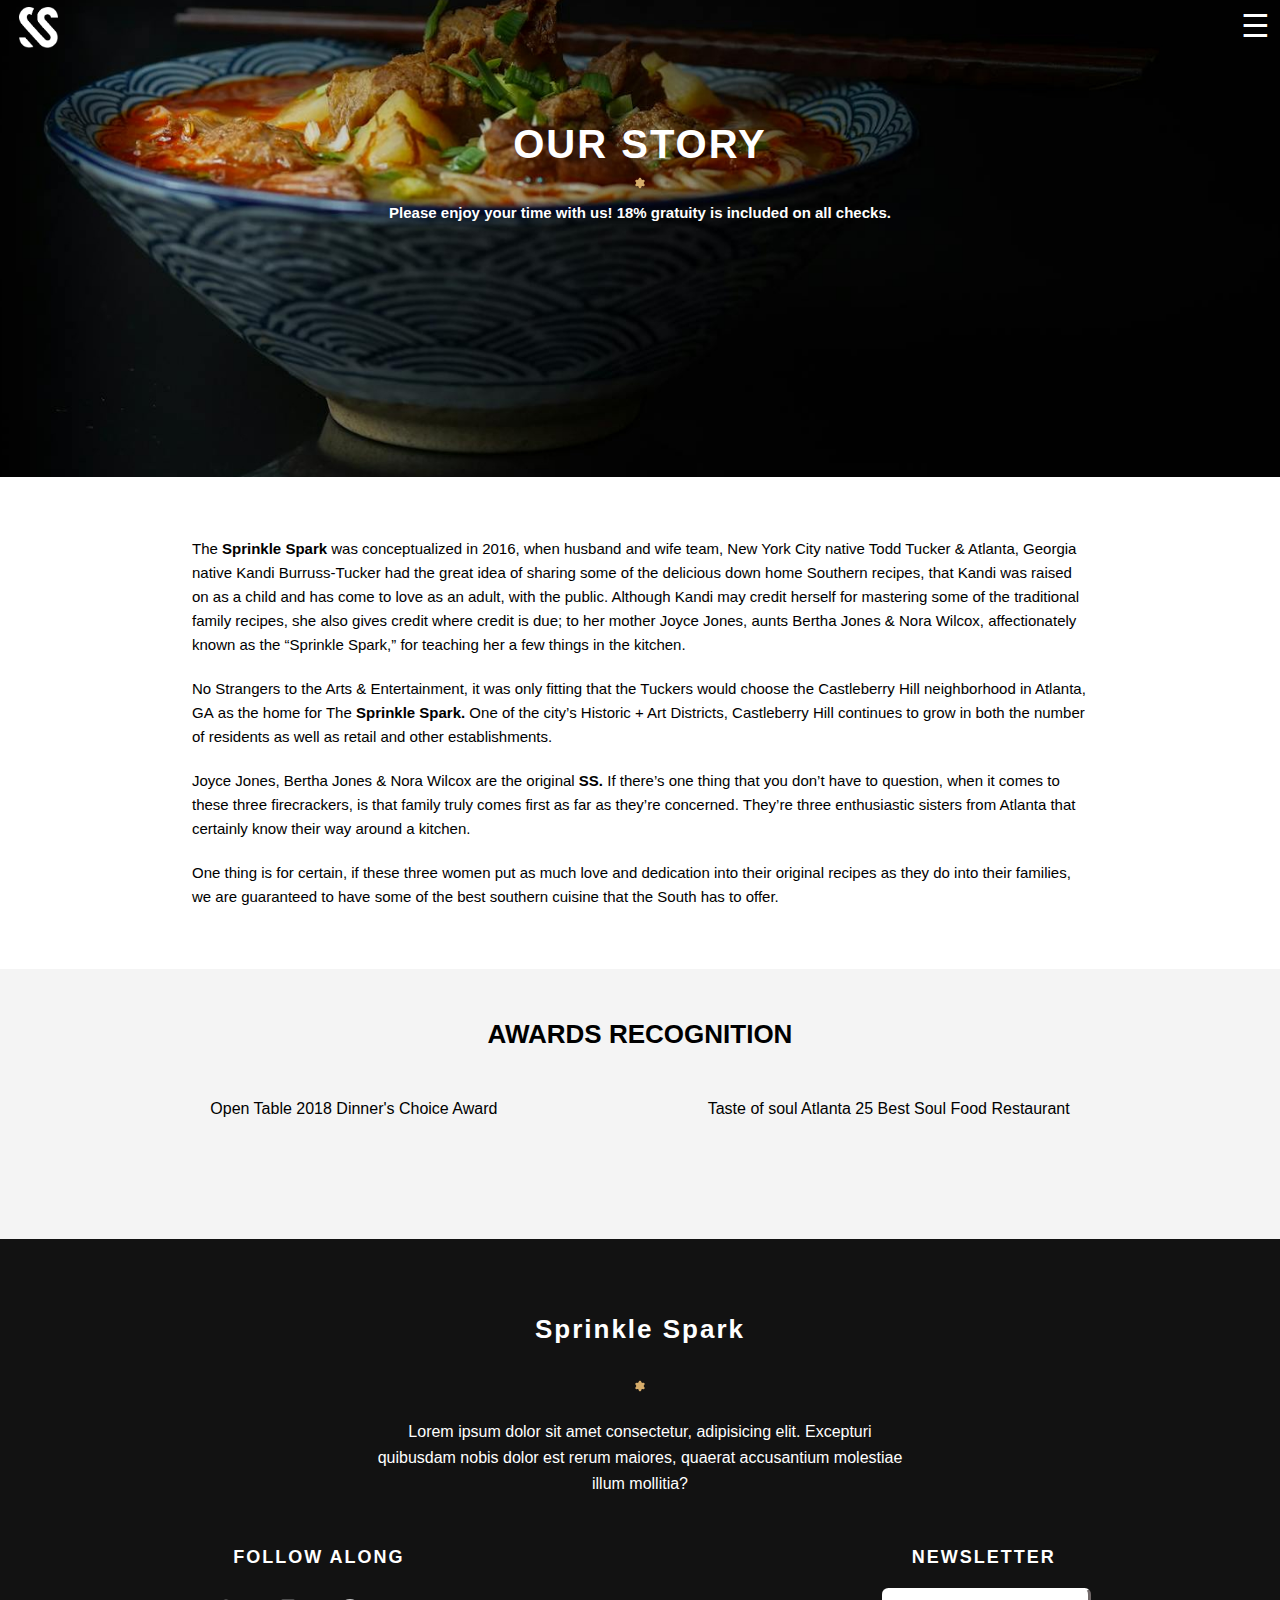
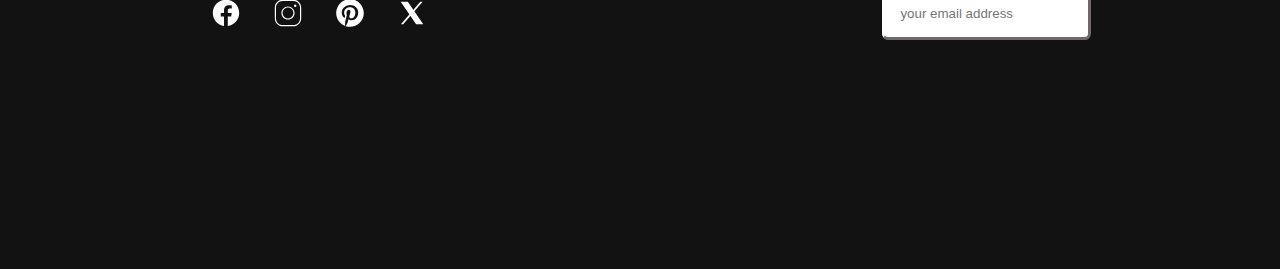
<file: OUR STORY/restaurantstory.html>
<!DOCTYPE html>
<html lang="en">
  <head>
    <meta charset="UTF-8" />
    <meta name="viewport" content="width=device-width, initial-scale=1.0" />
    <title>story</title>
    <link rel="stylesheet" href="restaurantstory.css" />
    <!-- font-cabin -->
    <link rel="preconnect" href="https://fonts.googleapis.com" />
    <link rel="preconnect" href="https://fonts.gstatic.com" crossorigin />
    <link
      href="https://fonts.googleapis.com/css2?family=Cabin:ital,wght@0,400..700;1,400..700&display=swap"
      rel="stylesheet"
    />
    <!-- her von mullerhof secondary font -->
    <link rel="preconnect" href="https://fonts.googleapis.com" />
    <link rel="preconnect" href="https://fonts.gstatic.com" crossorigin />
    <link
      href="https://fonts.googleapis.com/css2?family=Cabin:ital,wght@0,400..700;1,400..700&family=Herr+Von+Muellerhoff&display=swap"
      rel="stylesheet"
    />
  </head>
  <body>
    <header>
      <div class="poo">
        <div class="logo">
          <a href="../restaurant-project/index.html"
            ><img src="./pon.png" class="ss-logo"
          /></a>
        </div>
        <div class="menu-icon" id="menu-icon">&#9776;</div>
      </div>

      <nav class="overlay" id="overlay">
        <ul>
          <li><a href="../restaurant-project/index.html">HOME</a></li>
          <li>
            <a href="../menu card/restaurantmenu.html">MENU</a>
          </li>

          <li class="navitem"><a href="./restaurantstory.html">STORY</a></li>
          <li class="navitem">
            <a href="../events form/events.html">EVENTS</a>
          </li>
        </ul>
      </nav>
      <div class="content">
        <h3 class="sprinkle-spark">OUR STORY</h3>
        <img src="./menu-star.svg" class="star" />
        <p class="mcontent-1">
          Please enjoy your time with us! 18% gratuity is included on all
          checks.
        </p>
      </div>
    </header>
    <!--  -->
    <script src="story.js"></script>
    <!--  -->
    <div class="content-section">
      <div class="artical">
        <p class="artical-content-1">
          The<b> Sprinkle Spark </b>was conceptualized in 2016, when husband and
          wife team, New York City native Todd Tucker & Atlanta, Georgia native
          Kandi Burruss-Tucker had the great idea of sharing some of the
          delicious down home Southern recipes, that Kandi was raised on as a
          child and has come to love as an adult, with the public. Although
          Kandi may credit herself for mastering some of the traditional family
          recipes, she also gives credit where credit is due; to her mother
          Joyce Jones, aunts Bertha Jones & Nora Wilcox, affectionately known as
          the “Sprinkle Spark,” for teaching her a few things in the kitchen.
        </p>
        <p class="artical-content-2">
          No Strangers to the Arts & Entertainment, it was only fitting that the
          Tuckers would choose the Castleberry Hill neighborhood in Atlanta,
          GA as the home for The <b>Sprinkle Spark.</b> One of the city’s
          Historic + Art Districts, Castleberry Hill continues to grow in both
          the number of residents as well as retail and other establishments.
        </p>
        <p class="artical-content-3">
          Joyce Jones, Bertha Jones & Nora Wilcox are the original <b>SS.</b> If
          there’s one thing that you don’t have to question, when it comes to
          these three firecrackers, is that family truly comes first as far as
          they’re concerned. They’re three enthusiastic sisters from Atlanta
          that certainly know their way around a kitchen.
        </p>

        <p class="artical-content-5">
          One thing is for certain, if these three women put as much love and
          dedication into their original recipes as they do into their families,
          we are guaranteed to have some of the best southern cuisine that the
          South has to offer.
        </p>
      </div>
    </div>
    <!--  -->
    <div class="goal">
      <h3 class="award">AWARDS RECOGNITION</h3>
      <div class="award-recongnition">
        <ul class="parentt">
          <li class="childd">Open Table 2018 Dinner's Choice Award</li>
          <li class="childd">
            Taste of soul Atlanta 25 Best Soul Food Restaurant
          </li>
        </ul>
      </div>
    </div>
    <!-- -->
    <footer>
      <div class="footer-content">
        <h6 class="about">Sprinkle Spark</h6>
        <img src="./menu-star.svg" class="star-2" />
        <p class="spark">
          Lorem ipsum dolor sit amet consectetur, adipisicing elit. Excepturi<br />
          quibusdam nobis dolor est rerum maiores, quaerat accusantium
          molestiae<br />
          illum mollitia?
        </p>
      </div>
      <!-- footer-content  -->
      <div class="f-f">
        <div class="follow-along">
          <h6 class="follow">FOLLOW ALONG</h6>
          <ul class="social-media-icon">
            <li class="children">
              <a href="#">
                <img src="./icons8-facebook.svg" id="facebook" />
              </a>
            </li>
            <li class="children">
              <a href="#">
                <img src="./icons8-instagram 1.svg" id="instagram" />
              </a>
            </li>
            <li class="children">
              <a href="#">
                <img src="./icons8-pinterest.svg" id="pinterest" />
              </a>
            </li>
            <li class="children">
              <a href="#">
                <img src="./icons8-twitter.svg" id="twitter" />
              </a>
            </li>
          </ul>
        </div>
        <!--  -->
        <div class="news-letter">
          <h6 class="n-letter">NEWSLETTER</h6>
          <input type="text" placeholder="your email address" class="email" />
        </div>
      </div>
    </footer>
  </body>
</html>
</file>
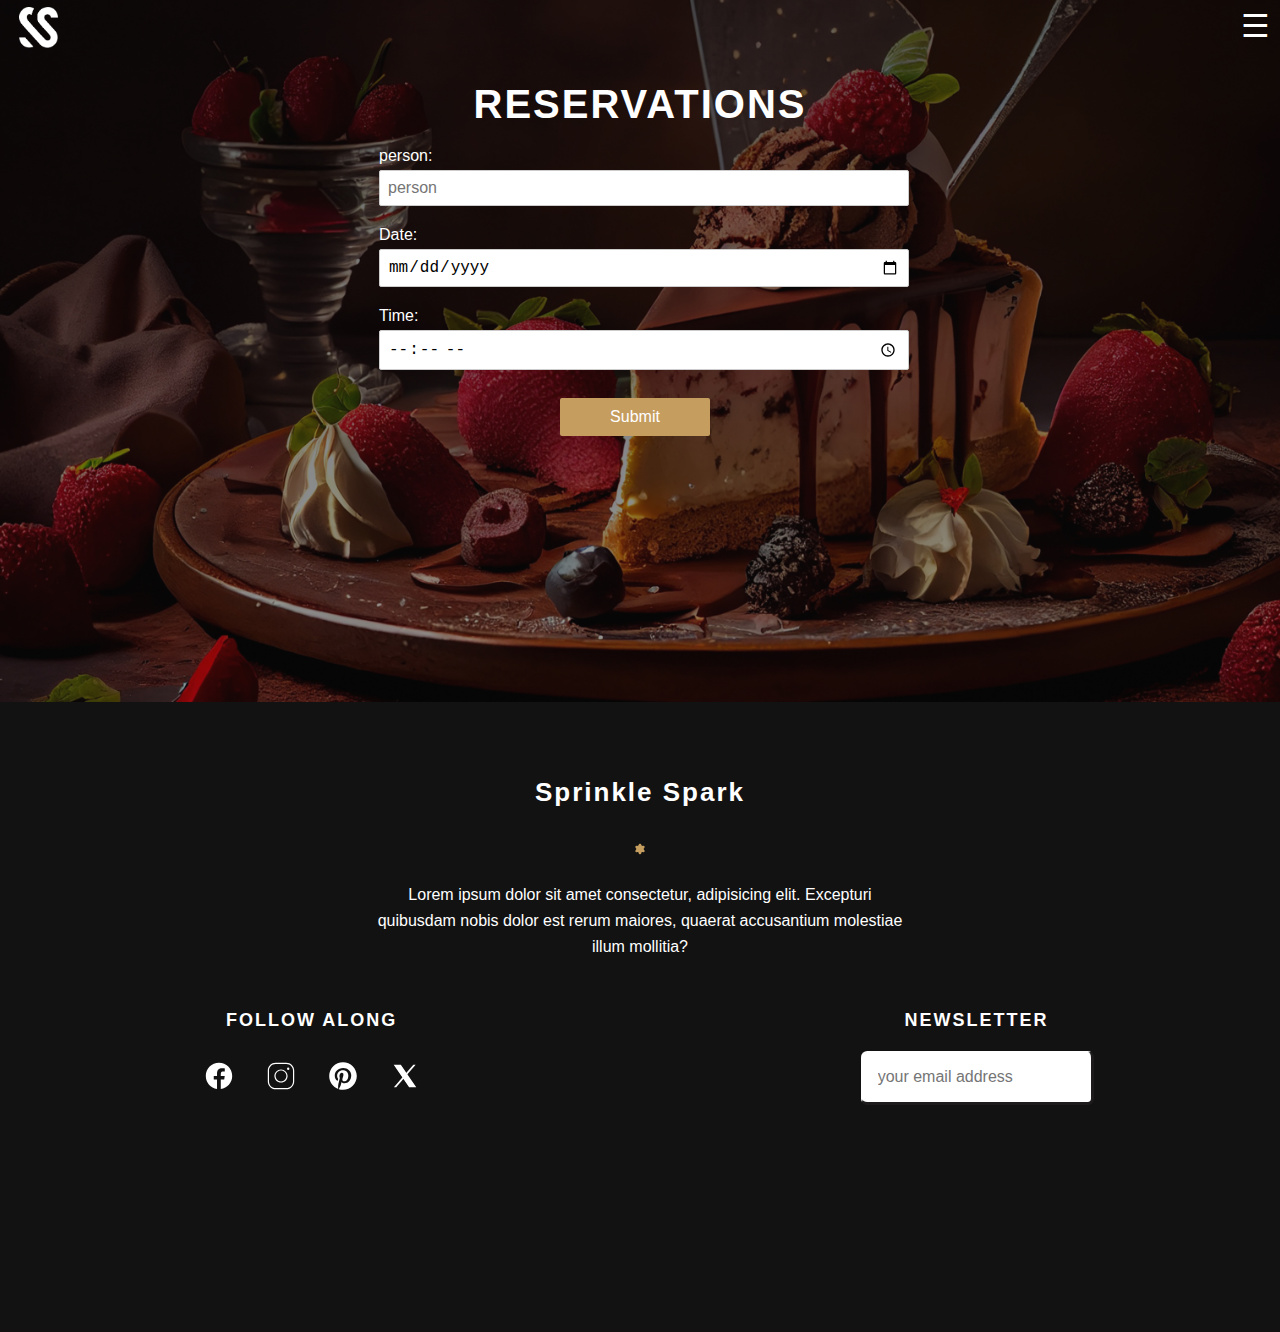
<file: Reservation/reservation.html>
<!DOCTYPE html>
<html lang="en">
  <head>
    <meta charset="UTF-8" />
    <meta name="viewport" content="width=device-width, initial-scale=1.0" />
    <title>Reservation</title>
    <link rel="stylesheet" href="reservation.css" />

    <!-- font-cabin -->
    <link rel="preconnect" href="https://fonts.googleapis.com" />
    <link rel="preconnect" href="https://fonts.gstatic.com" crossorigin />
    <link
      href="https://fonts.googleapis.com/css2?family=Cabin:ital,wght@0,400..700;1,400..700&display=swap"
      rel="stylesheet"
    />
    <!-- her von mullerhof secondary font -->
    <link rel="preconnect" href="https://fonts.googleapis.com" />
    <link rel="preconnect" href="https://fonts.gstatic.com" crossorigin />
    <link
      href="https://fonts.googleapis.com/css2?family=Cabin:ital,wght@0,400..700;1,400..700&family=Herr+Von+Muellerhoff&display=swap"
      rel="stylesheet"
    />
  </head>
  <body>
    <header>
      <div class="poo">
        <div class="logo">
          <a href="../restaurant-project/index.html"
            ><img src="./reserve-images/pon.png" class="ss-logo"
          /></a>
        </div>
        <div class="menu-icon" id="menu-icon">&#9776;</div>
      </div>

      <nav class="overlay" id="overlay">
        <ul>
          <li><a href="../restaurant-project/index.html">HOME</a></li>
          <li>
            <a href="../menu card/restaurantmenu.html">MENU</a>
          </li>
          <li class="navitem"><a href="../OUR STORY/restaurantstory.html">STORY</a></li>
          <li class="navitem"><a href="../events form/events.html">EVENTS</a></li>
        </ul>
      </nav>

      <!--  -->

      <div class="reservation">
        <h3 class="sprinkle-spark">RESERVATIONS</h3>
        <form id="reservationForm">
          <label>person:</label>
          <input
            type="number"
            id="person"
            name="name"
            required
            placeholder="person"
          />

          <label for="date">Date:</label>
          <input type="date" id="date" name="date" required />

          <label for="time">Time:</label>
          <input type="time" id="time" name="time" required />

          <button type="submit" id="submit">Submit</button>
        </form>
      </div>
    </header>
    <!--  -->

    <!--  -->
    <footer>
      <div class="footer-content">
        <h6 class="about">Sprinkle Spark</h6>
        <img src="./reserve-images/Star 2.svg" class="star-2" />
        <p class="spark">
          Lorem ipsum dolor sit amet consectetur, adipisicing elit. Excepturi<br />
          quibusdam nobis dolor est rerum maiores, quaerat accusantium
          molestiae<br />
          illum mollitia?
        </p>
      </div>
      <!-- footer-content -->
      <div class="f-f">
        <div class="follow-along">
          <h6 class="follow">FOLLOW ALONG</h6>
          <ul class="social-media-icon">
            <li class="children">
              <a href="#">
                <img src="./reserve-images/icons8-facebook.svg" id="facebook" />
              </a>
            </li>
            <li class="children">
              <a href="#">
                <img
                  src="./reserve-images/icons8-instagram 1.svg"
                  id="instagram"
                />
              </a>
            </li>
            <li class="children">
              <a href="#">
                <img
                  src="./reserve-images/icons8-pinterest.svg"
                  id="pinterest"
                />
              </a>
            </li>
            <li class="children">
              <a href="#">
                <img src="./reserve-images/icons8-twitter.svg" id="twitter" />
              </a>
            </li>
          </ul>
        </div>
        <!--  -->
        <div class="news-letter">
          <h6 class="n-letter">NEWSLETTER</h6>
          <input type="text" placeholder="your email address" class="email" />
        </div>
      </div>
    </footer>
    <!--  -->
    <script src="script.js"></script>
  </body>
</html>
</file>
<file: restaurant-project/restaurant.css>
body {
  padding: 0;
  margin: 0;
  box-sizing: border-box;
  overflow-x: hidden;
}

/* page-fonts & color */
:root {
  --main-font: 'Source Sans Pro', sans-serif;
  --secondary-font: 'Herr Von Muellerhoff', cursive;
  --body-font: 'Cabin', sans-serif;
  --main-font-color-dark: #252525;
  --secondary-font-color: #c59d5f;
  --body-font-color: #515151;
}
img {
  width: 100%;
}
.hero {
  width: 100%;
  background-position: center;
  background-size: cover;
  background-repeat: no-repeat;
}
/* header-navbar */
.sections--hidden {
  opacity: 0;
  transform: translateY(8rem);
  /* transition: 0.8s; */
}
.section {
  transition: transform 1s, opacity 1s;
}
section {
  background: url(./Restaurant-images/hero\ 1.jpg) center no-repeat;
  background-size: cover;
  width: 100%;
  height: 100vh;
}
.header {
  display: flex;
  justify-content: space-between;
  width: 100%;
  align-items: center;
  /* margin: 0px 10px; */
}
.navbar {
  padding-right: 20px;
}
.logo {
  padding-left: 8px;
}
.parent {
  list-style-type: none;
  display: flex;
  gap: 30px;
}

.parent a {
  text-decoration: none;
  font-size: 16px;
  color: white;
  font-family: var(--body-font);
}
.parent a:hover {
  color: var(--secondary-font-color);
  transition: 0.3s all linear;
}
/* HAMBURGER */
.menu-icon {
  font-size: 2rem;
  cursor: pointer;
  display: none;
  padding-right: 12px;
  color: white;
}
@media only screen and (max-width: 900px) {
  .navbar {
    position: relative;
  }
  section {
    padding: 0px 20px;
  }
  .menu-icon {
    display: block;
    margin-right: 0px;
    padding-right: 0px;
  }
  .navbar {
    padding: 0px;
    margin: 0px;
  }
  .header {
    margin-left: 0px;
    padding-top: 3px;
  }
  .parent {
    position: fixed;
    height: 74vh;
    width: 100%;
    top: 0;
    left: 0;
    background: rgba(0, 0, 0, 0.9);
    display: none;
    flex-direction: column;
    justify-content: center;
    align-items: center;
    z-index: 1000;
    padding: 0;
  }
  .navbar .parent.show {
    display: flex;
    padding: 0;
    margin: 0%;
  }
  .parent a {
    font-size: 20px;
  }

  .body-content {
    text-align: center;
  }
  .navbar.parent li {
    margin-bottom: 10px;
    font-size: 18px;
  }
  div.logo {
    width: 5%;
  }
  section {
    height: 74vh;
  }
  div.content {
    margin-top: 90px;
  }
}
/*  */
@media only screen and (max-width: 700px) {
  div.logo {
    width: 6%;
  }
  section {
    height: 74vh;
  }
  div.content {
    margin-top: 90px;
  }
}
/*  */
@media only screen and (max-width: 640px) {
  img.right-arrow {
    width: 100px;
    height: 10px;
  }
  img.left-arrow {
    width: 100px;
    height: 10px;
  }
  div.logo {
    width: 6%;
  }
  section {
    height: 80vh;
  }
  div.content {
    margin-top: 105px;
  }
  h3.sprinkle-spark {
    font-size: 50px;
  }
  .welcome {
    font-size: 65px;
  }
  .welcome span {
    font-size: 85px;
  }
  .parent {
    height: 80vh;
  }
}
/* ------ */
@media only screen and (max-width: 414px) {
  div.logo {
    width: 7%;
  }
  section {
    height: 75vh;
  }
  div.content {
    margin-top: 100px;
  }
  img.right-arrow {
    width: 100px;
    height: 10px;
  }
  img.left-arrow {
    width: 100px;
    height: 10px;
  }
  h3.sprinkle-spark {
    font-size: 40px;
  }
  .welcome {
    font-size: 55px;
  }
  .welcome span {
    font-size: 75px;
  }
  .parent {
    height: 75vh;
  }
}
/* ---- */

nav ul li {
  margin: 1rem 0;
  color: white;
  font-size: 20px;
  --main-font: 'Source Sans Pro', sans-serif;
}

nav ul li a {
  color: white;
  text-decoration: none;
  font-size: 1.2rem;
  font-family: 'Source Sans Pro', sans-serif;
}
nav ul li a:hover {
  color: #c59d5f;
  transition: all 0.3s;
  cursor: pointer;
}
.sprinkle-spark {
  font-size: 40px;
  color: white;
  text-align: center;
  margin: 0px;
  letter-spacing: 2px;
  font-family: var(--main-font);
  animation: spark 0.5s backwards;
  transition: all 0.3s;
  padding: 0px;
}

.logo {
  width: 4%;
}
.ss-logo {
  width: 100%;
  padding-left: 3px;
  padding-top: 10px;
}
/* header-nav-end */
.content {
  width: 100%;
  margin-top: 150px;
}
.welcome {
  font-family: var(--secondary-font);
  font-size: 75px;
  color: var(--secondary-font-color);
  text-align: center;
  font-weight: normal;
  letter-spacing: 4px;
  margin: 5px 0px;
  line-height: 40px;
  animation: welcome 0.3s forwards;
  animation-delay: 0.3s;
  transition: 0.6s linear;
  opacity: 0;
}
@keyframes welcome {
  0% {
    transform: translateY(64px);
  }
  100% {
    transform: translateY(0px);
    opacity: 1;
  }
}
.welcome span {
  font-size: 95px;
}
.sprinkle-spark {
  font-size: 60px;
  color: white;
  text-align: center;
  margin: 0px;
  font-family: var(--main-font);
  animation: spark 0.5s backwards;
  transition: all 0.3s;
}
@keyframes spark {
  0% {
    transform: scale(2);
  }
  100% {
    transform: scale(1);
  }
}
.body-content {
  font-family: var(--body-font);
  font-size: 15px;
  color: white;
  margin: 4px 0px;
  letter-spacing: 1px;
  animation: b-content 0.5s forwards;
  animation-delay: 1.9s;
  opacity: 0;
}
@keyframes b-content {
  0% {
    transform: translateY(-16px);
  }
  100% {
    transform: translateY(0px);
    opacity: 1;
  }
}

.left-arrow {
  width: 160px;
  height: 26px;
}
.right-arrow {
  width: 160px;
  height: 26px;
}
.left-arrow,
.right-arrow {
  animation: arrow 0.5s forwards;
  animation-delay: 0.9s;
  opacity: 0;
}
@keyframes arrow {
  0% {
    width: 0px;
  }
  100% {
    width: 160px;
    opacity: 1;
  }
}
.arrow-flex {
  display: flex;
  gap: 16px;
  justify-content: center;
  align-items: center;
}
.explore {
  padding: 12px 36px;
  font-size: 14px;
  font-family: var(--body-font);
  letter-spacing: 1px;
  background: white;
  border: 1px transparent;
  border-radius: 5px;
  color: var(--main-font-color-dark);
  animation: explore 0.5s forwards;
  animation-delay: 1.9s;
  opacity: 0;
  transition: all 0.6s linear;
  text-align: center;
}
/* .e-button {
  text-align: center;
  margin-top: 20px;
} */
@keyframes explore {
  0% {
    transform: translateY(-16px);
  }
  100% {
    transform: translateY(0px);
    opacity: 1;
  }
}
.explore a {
  text-decoration: none;
  color: var(--main-font-color-dark);
  font-weight: 500;
}
.explore-button {
  text-align: center;
  margin-top: 18px;
}

/* main-section-end */
/* section-1-start */
.section-1 {
  margin-top: 70px;
}
/* img */
.images {
  width: 40%;
  opacity: 1;
  transition: 0.2s all;
  animation: image 1s ease-in 3s;
}
@keyframes image {
  0% {
    transform: translateX(-40%);
    opacity: 0;
  }
  100% {
    transform: translateX(0px);
  }
}

.secondary-image-1 {
  width: 100%;
}
/* content */
.our-story {
  text-align: center;
  width: 45%;
  position: relative;
  opacity: 1;
  transition: 0.8s all;
  animation: story 1s ease-in 3s;
}
@keyframes story {
  0% {
    transform: translateX(40%);
    opacity: 0;
  }
  100% {
    transform: translateX(0px);
  }
}

.discover {
  font-family: var(--secondary-font);
  font-size: 80px;
  color: var(--secondary-font-color);
  font-weight: 500;
  line-height: 40px;
  letter-spacing: 5px;
  margin: 0;
  position: relative;
  right: 14px;
  bottom: 5px;
}
.story {
  font-size: 47px;
  margin: 0px;
  color: black;
  font-family: var(--main-font);
  font-weight: bold;
  letter-spacing: 4px;
  word-spacing: -3px;
}
.star {
  width: 12px;
  height: 12px;
  position: relative;
  top: 10px;
}
.sub-content {
  font-size: 15px;
  color: var(--body-font-color);
  line-height: 24px;
  margin: 16px 0 20px 0;
  font-family: var(--main-font);
}
#about-us a {
  font-size: 14px;
  color: var(--secondary-font-color);
  font-family: var(--main-font);
  letter-spacing: 2px;
}

.main-flex {
  display: flex;
  align-items: center;
  justify-content: center;
  width: 100%;
  margin: auto;
  gap: 15px;
}
@media only screen and (max-width: 900px) {
  .main-flex {
    flex-direction: column;
    row-gap: 60px;
    padding: 0px 20px;
  }
  .images {
    width: 100%;
  }
  .our-story {
    width: 100%;
  }
}
/* section-1-end */
/* section-2-biggin */
.section-2 {
  background: url(./Restaurant-images/tasteful-recipes\ 3.jpg) center no-repeat;
  background-size: cover;
  width: 100%;
  height: 80vh;
  margin-top: 70px;
  margin-bottom: 70px;
  display: flex;
  justify-content: center;
  align-items: center;
}
.section-2-content {
  text-align: center;
}
.tasteful span {
  font-size: 95px;
}
.tasteful {
  font-family: var(--secondary-font);
  font-size: 80px;
  color: var(--secondary-font-color);
  font-weight: 500;
  line-height: 40px;
  letter-spacing: 6px;
  margin: 0;
  transition: translateY 2s;
  animation: taste 1s ease-in 5s;
}
@keyframes taste {
  0% {
    transform: translateY(-200px);
    opacity: 0;
  }
  100% {
    transform: translateY(0px);
  }
}
.recipes {
  font-size: 47px;
  margin: 0px;
  color: white;
  font-family: var(--main-font);
  font-weight: bold;
  letter-spacing: 8px;
  /* transition: translateY 2s; */
  animation: recipe 1s ease-in 5s;
}
@keyframes recipe {
  0% {
    transform: translateY(200px);
    opacity: 0;
  }
  100% {
    transform: translateY(0px);
  }
}
@media only screen and (max-width: 900px) {
  .section-2 {
    width: 100%;
    padding: 0px 20px;
  }
}

/* section-2-end */
/* section-3-beggin */
.section-3 {
  display: flex;
  align-items: center;
  justify-content: center;
  width: 100%;
  margin: auto;
  gap: 15px;
}
.menu-content {
  text-align: center;
  width: 45%;
  position: relative;
  animation: menu 1s ease-in 7s;
}
@keyframes menu {
  0% {
    transform: translateX(-40%);
    opacity: 0;
  }
  100% {
    transform: translateX(0px);
  }
}
.section-3-discover {
  font-family: var(--secondary-font);
  font-size: 80px;
  color: var(--secondary-font-color);
  font-weight: 500;
  line-height: 40px;
  letter-spacing: 5px;
  margin: 0;
}
.menu {
  font-size: 47px;
  margin: 0px;
  color: black;
  font-family: var(--main-font);
  font-weight: bold;
  letter-spacing: 4px;
  word-spacing: -3px;
}
.image-2 {
  width: 40%;
  animation: image-2 1s ease-in 7s;
  text-align: center;
}
@keyframes image-2 {
  0% {
    transform: translateX(40%);
    opacity: 0;
  }
  100% {
    transform: translateX(0px);
  }
}

.menu-1,
.menu-2 {
  width: 45%;
  height: 55vh;
}
@media only screen and (max-width: 900px) {
  .section-3 {
    flex-direction: column;
    row-gap: 50px;
    text-align: center;
    padding: 0px 20px;
  }
  .image-2 {
    width: 100%;
  }
  .menu-2 {
    height: 70vh;
    width: 40%;
    text-align: center;
  }
  .menu-1 {
    height: 70vh;
    width: 40%;
  }
  .menu-content {
    width: 100%;
  }
}
@media only screen and (max-width: 700px) {
  .menu-2 {
    height: 60vh;
    width: 40%;
    text-align: center;
  }
  .menu-1 {
    height: 60vh;
    width: 40%;
  }
}
@media only screen and (max-width: 600px) {
  .menu-1 {
    width: 50%;
    height: 60vh;
  }
  .menu-2 {
    width: 49%;
    height: 60vh;
  }
}
@media only screen and (max-width: 414px) {
  .menu-1 {
    width: 85%;
    height: 60vh;
  }
  .menu-2 {
    width: 85%;
    height: 60vh;
  }
}
/* section-3-end */
/* section-4-beggin */
.section-4 {
  background: url(./Restaurant-images/perfect-blend.jpg) center no-repeat;
  background-size: cover;
  width: 100%;
  height: 60vh;
  margin-top: 70px;
  margin-bottom: 70px;
  display: flex;
  justify-content: center;
  align-items: center;
}
.perfect {
  font-family: var(--secondary-font);
  font-size: 80px;
  color: var(--secondary-font-color);
  font-weight: 500;
  line-height: 40px;
  letter-spacing: 6px;
  margin: 0;
  transition: translateY 2s;
  animation: perfect 1s ease-in 8s;
}
@keyframes perfect {
  0% {
    transform: translateY(-200px);
    opacity: 0;
  }
  100% {
    transform: translateY(0px);
  }
}
.blend {
  font-size: 47px;
  margin: 0px;
  color: white;
  font-family: var(--main-font);
  font-weight: bold;
  letter-spacing: 8px;
  animation: blend 1s ease-in 8s;
}
@keyframes blend {
  0% {
    transform: translateY(200px);
    opacity: 0;
  }
  100% {
    transform: translateY(0px);
  }
}
@media only screen and (max-width: 900px) {
  .section-4 {
    padding: 0px 20px;
  }
}
/* section-4-end */
/* section-5-beggin */
.section-5 {
  display: flex;
  justify-content: center;
  align-items: center;
  gap: 20px;
  text-align: center;
}
.grid {
  width: 36%;
  display: grid;
  row-gap: 1px;
  column-gap: 4px;
  transition: 0.2s all;
  animation: grid 1s ease-in 10s;
  text-align: center;
}
@keyframes grid {
  0% {
    transform: translateX(-40%);
    opacity: 0;
  }
  100% {
    transform: translateX(0px);
  }
}
.grid-content {
  text-align: center;
  width: 45%;
  position: relative;
  animation: grid-c 1s ease-in 10s;
}
@keyframes grid-c {
  0% {
    transform: translateX(40%);
    opacity: 0;
  }
  100% {
    transform: translateX(0px);
  }
}
.item {
  width: 100%;
}
.grid-1 {
  grid-row: 1/2;
  grid-column: 1/2;
}
.grid-2 {
  grid-row: 1/2;
  grid-column: 2/3;
}
.grid-3 {
  grid-row: 2/3;
  grid-column: 1/2;
}
.grid-4 {
  grid-row: 2/3;
  grid-column: 2/3;
}
@media only screen and (max-width: 900px) {
  .section-5 {
    padding: 0px 20px;
    flex-direction: column;
    row-gap: 60px;
    width: 100%;
  }
  .grid {
    width: 100%;
  }
  .grid-content {
    width: 100%;
  }
}
/* section-5-end */
footer {
  margin-top: 70px;
  background: #121212;
  width: 100%;
  height: 80vh;
}
.about {
  color: white;
  font-family: var(--main-font);
  font-size: 26px;
  letter-spacing: 2px;
  margin: 40px 0px;
}
.spark {
  color: white;
  line-height: 26px;
}
.star-2 {
  width: 12px;
  height: 12px;
  position: relative;
  top: -7px;
}
.footer-content {
  text-align: center;
  padding-top: 35px;
  font-family: var(--main-font);
}
/*follow-social-media */
.social-media-icon {
  display: flex;
  padding: 0px;
}
.follow {
  color: #fff;
  font-family: var(--main-font);
  letter-spacing: 2px;
  font-size: 18px;
  margin: 20px 0px;
  text-align: center;
}

/* twitter */
.children {
  list-style-type: none;
}
#facebook {
  width: 30px;
  height: 30px;
  padding: 10px 1rem;
}
#instagram {
  width: 30px;
  height: 30px;
  padding: 10px 1rem;
}
#pinterest {
  width: 30px;
  height: 30px;
  padding: 10px 1rem;
}
#twitter {
  width: 30px;
  height: 30px;
  padding: 10px 1rem;
}
/* mail */
.news-letter {
  margin: 0;
}
.n-letter {
  color: #fff;
  font-family: var(--main-font);
  letter-spacing: 2px;
  font-size: 18px;
  margin: 20px 0;
  padding: 0px;
}
.news-letter {
  text-align: center;
}
.email {
  width: 90%;
  max-width: 16rem;
  padding: 1rem 0.3rem 1rem 1rem;
  border-radius: 0.4rem;
  border-bottom-color: rgb(29, 27, 27);
  border-right-color: rgb(29, 27, 27);
  border-left-color: transparent;
  border-top-color: transparent;
  border-right-width: 3px;
  border-bottom-width: 3px;
}

.email-address {
  text-align: center;
}
.f-f {
  display: flex;
  justify-content: space-around;
  gap: 50px;
  margin-top: 30px;
}
@media only screen and (max-width: 900px) {
  footer {
    padding: 0px 20px;
  }
}

@media only screen and (max-width: 700px) {
  .f-f {
    flex-wrap: wrap;
    margin-top: 0px;
  }
  .footer-content {
    padding-top: 6px;
  }
  /* footer {
    padding: 0px 0px;
  } */
}
/*  */
@media only screen and (max-width: 640px) {
  footer {
    /* padding-top: 0px; */
    height: 86vh;
  }
  .f-f {
    flex-wrap: wrap;
    gap: 0px;
  }
  .about {
    margin: 20px 0px 20px 0px;
  }
  .spark {
    margin-top: 0px;
  }
  #facebook {
    width: 24px;
    height: 24px;
  }
  #instagram {
    width: 24px;
    height: 24px;
  }
  #pinterest {
    width: 24px;
    height: 24px;
  }
  #twitter {
    width: 24px;
    height: 24px;
  }
}
/*  */
@media only screen and (max-width: 414px) {
  footer {
    /* padding-top: 0px; */
    height: 82vh;
  }
  .f-f {
    gap: 0px;
  }
  .news-letter {
    margin-right: 12px;
  }
}
</file>
<file: events form/events.css>
body {
  padding: 0;
  margin: 0;
  box-sizing: border-box;
  overflow-x: hidden;
}

/* page-fonts & color */
:root {
  --main-font: 'Source Sans Pro', sans-serif;
  --secondary-font: 'Herr Von Muellerhoff', cursive;
  --body-font: 'Cabin', sans-serif;
  --main-font-color-dark: #252525;
  --secondary-font-color: #c59d5f;
  --body-font-color: #515151;
}
img {
  width: 100%;
}
/*  */
header {
  position: relative;
  background: url(./event-images/events.jpg) center no-repeat;
  background-size: cover;
  width: 100%;
  height: 53vh;
  color: white;
  padding: 1rem;
  text-align: center;
  padding: 0px;
}
.logo {
  width: 6%;
  margin-top: 10px;
}
.ss-logo {
  width: 50%;
}
.menu-icon {
  font-size: 2rem;
  cursor: pointer;
  display: block;
  margin-right: 10px;
}

nav ul {
  list-style-type: none;
  padding: 0;
  --main-font: 'Source Sans Pro', sans-serif;
}
.poo {
  display: flex;
  justify-content: space-between;
  width: 100%;
  align-items: center;
  /* margin-top: 10px; */
}

nav ul li {
  margin: 1rem 0;
  color: white;
  font-size: 20px;
  --main-font: 'Source Sans Pro', sans-serif;
}

nav ul li a {
  color: white;
  text-decoration: none;
  font-size: 1.2rem;
  font-family: 'Source Sans Pro', sans-serif;
}
nav ul li a:hover {
  color: #c59d5f;
  transition: all 0.3s;
  cursor: pointer;
}
.sprinkle-spark {
  font-size: 40px;
  color: white;
  text-align: center;
  margin: 0px;
  letter-spacing: 2px;
  font-family: var(--main-font);
  animation: spark 0.5s backwards;
  transition: all 0.3s;
  padding: 0px;
}
.overlay {
  position: fixed;
  height: 53vh;
  width: 100%;
  top: 0;
  left: 0;
  background: rgba(0, 0, 0, 0.9);
  display: none;
  flex-direction: column;
  justify-content: center;
  align-items: center;
  z-index: 1000;
}

main {
  padding: 0px 2rem;
  margin-top: 82px;
}

@media (max-width: 1400px) {
  nav {
    display: flex;
  }
}

/*  */
.mcontent-1 {
  font-size: 15px;
  color: white;
  line-height: 24px;
  margin-top: 4px;
  font-family: var(--main-font);
  font-weight: 400;
  text-align: center;
}

.star {
  width: 12px;
  height: 12px;
  margin-top: 10px;
}
.form-section {
  width: 600px;
  margin: 0 auto;
  padding: 50px 15px 0px 0px;
  font-family: var(--main-font);
}
.form-c {
  line-height: 23px;
}
.spark {
  text-align: justify;
  width: 100%;
  text-align: center;
}
.sprinkle-spark {
  --main-font: 'Source Sans Pro', sans-serif;
  font-size: 40px;
}
.content {
  margin-top: 60px;
}

label {
  display: block;
  margin: 10px 0 5px;
}
.box {
  border: 1px solid rgb(198, 198, 198);
  background-color: #f9f9f9;
}

input,
textarea {
  width: 100%;
  padding: 8px;
  margin-bottom: 10px;
  border: 1px solid #ccc;
  border-radius: 2px;
}

button {
  padding: 10px 30px;
  background-color: black;
  color: white;
  border: none;
  border-radius: 4px;
  cursor: pointer;
  font-family: var(--main-font);
  font-size: 16px;
}

.error {
  color: red;
  font-size: 0.8em;
  display: none;
}
@media only screen and (max-width: 900px) {
  .form-section {
    width: 500px;
  }

  .logo {
    width: 5%;
    margin: 7px 0px 0px 7px;
  }
  .ss-logo {
    width: 98%;
  }
}
/*  */

@media only screen and (max-width: 700px) {
  .form-section {
    width: 500px;
  }
  .logo {
    width: 7%;
    margin: 7px 0px 0px 7px;
  }
  .ss-logo {
    width: 100%;
  }
}
@media only screen and (max-width: 640px) {
  /* #eventForm {
    width: 90%;
  } */
  .form-section {
    width: 400px;
  }
}
/*  */
@media only screen and (max-width: 414px) {
  .form-section {
    width: 250px;
  }
  .yname,
  .emails,
  .dates,
  .numbers,
  .guests,
  .times,
  .tarea {
    max-width: 600px;
    width: 100%;
    height: 35px;
    background-color: #f9f9f9;
    border: 1px solid rgb(198, 198, 198);
    font-family: var(--main-font);
    /* border-color: #9f9d9d; */
  }
  .footer {
    margin-top: 40px;
  }
  .logo {
    width: 9%;
    margin: 7px 0px 0px 7px;
  }
  .ss-logo {
    width: 100%;
  }
}
/*  */
@media only screen and (max-width: 365px) {
  .logo {
    width: 9%;
    margin: 7px 0px 0px 7px;
  }
  .ss-logo {
    width: 100%;
  }
}
/*  */
footer {
  margin-top: 70px;
  background: #121212;
  /* width: 100%; */
  height: 70vh;
}
.about {
  color: white;
  font-family: var(--main-font);
  font-size: 26px;
  letter-spacing: 2px;
  margin: 40px 0px;
}
.spark {
  color: white;
  line-height: 26px;
}
.star-2 {
  width: 12px;
  height: 12px;
  position: relative;
  top: -7px;
}
.footer-content {
  text-align: center;
  padding-top: 35px;
  font-family: var(--main-font);
}
/*follow-social-media */
.social-media-icon {
  display: flex;
  padding: 0px;
}
.follow {
  color: #fff;
  font-family: var(--main-font);
  letter-spacing: 2px;
  font-size: 18px;
  margin: 20px 0px;
  text-align: center;
}

/* twitter */
.children {
  list-style-type: none;
}
#facebook {
  width: 30px;
  height: 30px;
  padding: 10px 1rem;
}
#instagram {
  width: 30px;
  height: 30px;
  padding: 10px 1rem;
}
#pinterest {
  width: 30px;
  height: 30px;
  padding: 10px 1rem;
}
#twitter {
  width: 30px;
  height: 30px;
  padding: 10px 1rem;
}
/* mail */
.news-letter {
  margin: 0;
}
.n-letter {
  color: #fff;
  font-family: var(--main-font);
  letter-spacing: 2px;
  font-size: 18px;
  margin: 20px 0;
  padding: 0px;
}
.news-letter {
  text-align: center;
}
.email {
  width: 90%;
  max-width: 16rem;
  padding: 1rem 0.3rem 1rem 1rem;
  border-radius: 0.4rem;
  border-bottom-color: rgb(29, 27, 27);
  border-right-color: rgb(29, 27, 27);
  border-left-color: transparent;
  border-top-color: transparent;
  border-right-width: 3px;
  border-bottom-width: 3px;
}

.email-address {
  text-align: center;
}
.f-f {
  display: flex;
  justify-content: space-around;
  gap: 50px;
  margin-top: 30px;
}
/*  */
@media only screen and (max-width: 900px) {
  footer {
    padding: 0px 0px;
  }
}

@media only screen and (max-width: 700px) {
  .f-f {
    flex-wrap: wrap;
    margin-top: 0px;
  }
  .footer-content {
    padding-top: 6px;
  }
  footer {
    padding: 0px 0px;
  }
}
/*  */
@media only screen and (max-width: 640px) {
  footer {
    padding-top: 0px;
    height: 86vh;
  }
  .f-f {
    flex-wrap: wrap;
    gap: 0px;
  }
  .about {
    margin: 20px 0px 20px 0px;
  }
  .spark {
    margin-top: 0px;
  }
  #facebook {
    width: 24px;
    height: 24px;
  }
  #instagram {
    width: 24px;
    height: 24px;
  }
  #pinterest {
    width: 24px;
    height: 24px;
  }
  #twitter {
    width: 24px;
    height: 24px;
  }
}
/*  */
@media only screen and (max-width: 414px) {
  footer {
    padding-top: 0px;
    height: 82vh;
  }
  .f-f {
    gap: 0px;
  }
  .news-letter {
    margin-right: 12px;
  }
}
</file>
<file: menu card/restaurantmenu.css>
body {
  padding: 0;
  margin: 0;
  box-sizing: border-box;
  overflow-x: hidden;
  font-family: sans-serif;
}
:root {
  --main-font: 'Source Sans Pro', sans-serif;
  --secondary-font: 'Herr Von Muellerhoff', cursive;
  --body-font: 'Cabin', sans-serif;
  --main-font-color-dark: #252525;
  --secondary-font-color: #c59d5f;
  --body-font-color: #515151;
}
.image-menu {
  margin-top: 50px;
}
header {
  position: relative;
  background: url(./menuBar2.jpg) center no-repeat;
  background-size: cover;
  width: 100%;
  height: 53vh;
  color: white;
  padding: 1rem;
  text-align: center;
  padding: 0px;
}
.logo {
  width: 6%;
  margin-top: 10px;
}
.ss-logo {
  width: 50%;
}
.menu-icon {
  font-size: 2rem;
  cursor: pointer;
  display: block;
  margin-right: 15px;
}

nav ul {
  list-style-type: none;
  padding: 0;
  --main-font: 'Source Sans Pro', sans-serif;
}
.poo {
  display: flex;
  justify-content: space-between;
  width: 100%;
  align-items: center;
  /* margin-top: 10px; */
}

nav ul li {
  margin: 1rem 0;
  color: white;
  font-size: 20px;
  --main-font: 'Source Sans Pro', sans-serif;
}

nav ul li a {
  color: white;
  text-decoration: none;
  font-size: 1.2rem;
  font-family: 'Source Sans Pro', sans-serif;
}
nav ul li a:hover {
  color: #c59d5f;
  transition: all 0.3s;
  cursor: pointer;
}
.sprinkle-spark {
  font-size: 40px;
  color: white;
  text-align: center;
  margin: 0px;
  letter-spacing: 2px;
  font-family: var(--main-font);
  animation: spark 0.5s backwards;
  transition: all 0.3s;
  padding: 0px;
}
.overlay {
  position: fixed;
  height: 53vh;
  width: 100%;
  top: 0;
  left: 0;
  background: rgba(0, 0, 0, 0.9);
  display: none;
  flex-direction: column;
  justify-content: center;
  align-items: center;
  z-index: 1000;
}

main {
  padding: 0px 2rem;
  margin-top: 82px;
}

@media (max-width: 1400px) {
  nav {
    display: flex;
  }
}
.mcontent-1 {
  font-size: 15px;
  color: white;
  line-height: 24px;
  margin-top: 4px;
  font-family: var(--main-font);
  font-weight: 400;
  text-align: center;
}
.star {
  width: 12px;
  height: 12px;
  margin-top: 10px;
}
.mcontent-1 {
  font-size: 15px;
  color: white;
  line-height: 24px;
  margin: 16px 0 20px 0;
  font-family: var(--main-font);
  font-weight: 600;
  text-align: center;
}
.star {
  width: 12px;
  height: 12px;
  position: relative;

  top: 10px;
}
.sub-content {
  font-size: 15px;
  text-align: center;
  color: white;
  line-height: 24px;
  margin: 16px 0 20px 0;
  font-family: var(--main-font);
  padding: 0px 10px;
}
.content {
  margin-top: 43px;
}

.breakfast {
  font-size: 35px;
  text-align: left;
  max-width: 1200px;
  color: var(--secondary-font-color);
  font-family: var(--main-font);
  font-weight: bold;
  letter-spacing: 1px;
  padding-top: 30px;

  text-align: left;
  margin: 0 auto;
}

.menu-grid {
  display: grid;
  grid-template-columns: repeat(auto-fit, minmax(300px, 1fr));
  gap: 20px;
  max-width: 1200px;
  padding: 20px;
  margin: 0 auto;
}

.menu-card {
  display: grid;
  grid-template-columns: 130px 1fr;
  border: 1px solid #ccc;
  border-radius: 8px;
  overflow: hidden;
  box-shadow: 0 4px 8px rgba(0, 0, 0, 0.1);
  background-color: #fff;
  align-items: center;
  transition: transform 0.2s, box-shadow 0.2s;
}
.menu-card:hover {
  transform: scale(1.05);
  box-shadow: 0 8px 16px #00000033;
}
.menu-section-1 {
  margin-top: 70px;
  padding: 0;
}
.menu-section-2 {
  background: url(./starters.jpg) center no-repeat;
  background-size: cover;
  width: 100%;
  height: 50vh;
  margin-top: 70px;
  margin-bottom: 70px;
  display: flex;
  justify-content: center;
  align-items: center;
}
.menusection-2-content {
  text-align: center;
}
.menutasteful {
  font-family: var(--main-font);
  font-size: 35px;
  text-align: center;
  color: white;
  font-weight: bold;
  letter-spacing: 1px;
  margin: 2px;
}
.menurecipes {
  color: white;
  margin: 2px;
  font-family: var(--main-font);
}
.menustar {
  width: 12px;
  height: 12px;
  left: 50%;
  top: 50%;
  transform: translate(-50% -50%);
}
.menu-section-4 {
  background: url() center no-repeat;
  background-size: cover;
  width: 100%;
  height: 50vh;
  margin-top: 70px;
  margin-bottom: 70px;
  display: flex;
  justify-content: center;
  align-items: center;
}
img {
  width: 100%;
}

.menu-image {
  width: 100%;
  height: auto;
  object-fit: cover;
}

.menu-content {
  padding: 16px;
}

.menu-content .name {
  margin: 0 0 8px;
  font-size: 1.5em;
  font-family: 'Source Sans Pro', sans-serif;
}

.menu-content p {
  margin: 0 0 16px;
  color: #666;
  font-family: 'Source Sans Pro', sans-serif;
}

.price {
  font-size: 1.2em;
  color: #333;
  font-weight: bold;
}
.menu-section-4 {
  background: url(./dessert.jpg) center no-repeat;
  background-size: cover;
  width: 100%;
  height: 50vh;
  margin-top: 70px;
  margin-bottom: 70px;
  display: flex;
  justify-content: center;
  align-items: center;
}
footer {
  margin-top: 70px;
  background: #121212;
  width: 100%;
  height: 80vh;
}
.about {
  color: white;
  font-family: var(--main-font);
  font-size: 26px;
  letter-spacing: 2px;
  margin: 40px 0px;
}
.spark {
  color: white;
  line-height: 26px;
}
.star-2 {
  width: 12px;
  height: 12px;
  position: relative;
  top: -7px;
}
.footer-content {
  text-align: center;
  padding-top: 35px;
  font-family: var(--main-font);
}
/*follow-social-media */
.social-media-icon {
  display: flex;
  padding: 0px;
}
.follow {
  color: #fff;
  font-family: var(--main-font);
  letter-spacing: 2px;
  font-size: 18px;
  margin: 20px 0px;
  text-align: center;
}

/* twitter */
.children {
  list-style-type: none;
}
#facebook {
  width: 30px;
  height: 30px;
  padding: 10px 1rem;
}
#instagram {
  width: 30px;
  height: 30px;
  padding: 10px 1rem;
}
#pinterest {
  width: 30px;
  height: 30px;
  padding: 10px 1rem;
}
#twitter {
  width: 30px;
  height: 30px;
  padding: 10px 1rem;
}
/* mail */
.news-letter {
  margin: 0;
}
.n-letter {
  color: #fff;
  font-family: var(--main-font);
  letter-spacing: 2px;
  font-size: 18px;
  margin: 20px 0;
  padding: 0px;
}
.news-letter {
  text-align: center;
}
.email {
  width: 90%;
  max-width: 16rem;
  padding: 1rem 0.3rem 1rem 1rem;
  border-radius: 0.4rem;
  border-bottom-color: rgb(29, 27, 27);
  border-right-color: rgb(29, 27, 27);
  border-left-color: transparent;
  border-top-color: transparent;
  border-right-width: 3px;
  border-bottom-width: 3px;
}

.email-address {
  text-align: center;
}
.f-f {
  display: flex;
  justify-content: space-around;
  gap: 50px;
  margin-top: 30px;
}
@media only screen and (max-width: 900px) {
  header {
    height: 55vh;
  }
  .logo {
    width: 5%;
    margin: 7px 0px 0px 7px;
  }
  .ss-logo {
    width: 98%;
  }
  .breakfast {
    padding: 20px;
    text-align: center;
  }
  .overlay {
    height: 64vh;
  }
}
@media only screen and (max-width: 700px) {
  .logo {
    width: 7%;
    margin: 7px 0px 0px 7px;
  }
  .ss-logo {
    width: 100%;
  }
  .content {
    /* margin: 100px 150px 150px 100px; */
    width: 100%;
    margin-top: 66px;
  }
  .breakfast {
    text-align: center;
    padding: 20px 0px;
  }
  header {
    margin-bottom: 20px;
  }
  .overlay {
    height: 64vh;
  }
}
/*  */
/*  */
@media only screen and (max-width: 365px) {
  .logo {
    width: 9%;
    margin: 7px 0px 0px 7px;
  }
  .ss-logo {
    width: 100%;
  }
  .menu-grid {
    padding: 0px;
  }
  .breakfast {
    text-align: center;
  }
  .content {
    /* margin: 100px 150px 150px 100px; */
    width: 100%;
    margin-top: 60px;
  }
  header {
    height: 70vh;
  }
  .menu-section-2 {
    margin-top: 40px;
    margin-bottom: 40px;
  }
  .menu-section-4 {
    margin-top: 40px;
    margin-bottom: 40px;
  }
  footer {
    margin-top: 40px;
  }
  .overlay {
    height: 74vh;
  }
}
@media only screen and (max-width: 640px) {
  footer {
    padding-top: 0px;
    height: 70vh;
  }
  header {
    height: 60vh;
  }
  .f-f {
    flex-wrap: wrap;
    gap: 0px;
  }
  .about {
    margin: 20px 0px 20px 0px;
  }
  .spark {
    margin-top: 0px;
  }
  #facebook {
    width: 24px;
    height: 24px;
  }
  #instagram {
    width: 24px;
    height: 24px;
  }
  #pinterest {
    width: 24px;
    height: 24px;
  }
  #twitter {
    width: 24px;
    height: 24px;
  }
  .overlay {
    height: 74vh;
  }
}
/*  */
@media only screen and (max-width: 414px) {
  footer {
    padding-top: 0px;
    height: 70vh;
  }
  .f-f {
    gap: 0px;
  }
  .news-letter {
    margin-right: 12px;
  }
  .overlay {
  }
}
</file>
<file: OUR STORY/restaurantstory.css>
body {
  padding: 0;
  margin: 0;
  box-sizing: border-box;
  overflow-x: hidden;
}

/* page-fonts & color */
:root {
  --main-font: 'Source Sans Pro', sans-serif;
  --secondary-font: 'Herr Von Muellerhoff', cursive;
  --body-font: 'Cabin', sans-serif;
  --main-font-color-dark: #252525;
  --secondary-font-color: #c59d5f;
  --body-font-color: #515151;
}
img {
  width: 100%;
}
/*  */
header {
  position: relative;
  background: url(./ourstory-img.jpg) center no-repeat;
  background-size: cover;
  width: 100%;
  height: 53vh;
  color: white;
  padding: 1rem;
  text-align: center;
  padding: 0px;
}
.logo {
  width: 6%;
  margin-top: 7px;
}
.ss-logo {
  width: 50%;
}
.menu-icon {
  font-size: 2rem;
  cursor: pointer;
  display: block;
  margin-right: 10px;
}

nav ul {
  list-style-type: none;
  padding: 0;
  --main-font: 'Source Sans Pro', sans-serif;
}
.poo {
  display: flex;
  justify-content: space-between;
  width: 100%;
  align-items: center;
  /* margin-top: 10px; */
}

nav ul li {
  margin: 1rem 0;
  color: white;
  font-size: 20px;
  --main-font: 'Source Sans Pro', sans-serif;
}

nav ul li a {
  color: white;
  text-decoration: none;
  font-size: 1.2rem;
  font-family: 'Source Sans Pro', sans-serif;
}
nav ul li a:hover {
  color: #c59d5f;
  transition: all 0.3s;
  cursor: pointer;
}
.sprinkle-spark {
  font-size: 40px;
  color: white;
  text-align: center;
  margin: 0px;
  letter-spacing: 2px;
  font-family: var(--main-font);
  animation: spark 0.5s backwards;
  transition: all 0.3s;
  padding: 0px;
}
.overlay {
  position: fixed;
  height: 53vh;
  width: 100%;
  top: 0;
  left: 0;
  background: rgba(0, 0, 0, 0.9);
  display: none;
  flex-direction: column;
  justify-content: center;
  align-items: center;
  z-index: 1000;
}

main {
  padding: 0px 2rem;
  margin-top: 82px;
}

@media (max-width: 1400px) {
  nav {
    display: flex;
  }
}
/*  */

.mcontent-1 {
  font-size: 15px;
  color: white;
  line-height: 24px;
  margin: 16px 0 20px 0;
  font-family: var(--main-font);
  font-weight: 600;
  text-align: center;
}
.star {
  width: 12px;
  height: 12px;
  position: relative;

  top: 8px;
}
.content {
  /* margin: 100px 150px 150px 100px; */
  width: 100%;
  margin-top: 70px;
}
.artical {
  width: 70%;
  margin: 0 auto;
}
.artical-content-1,
.artical-content-2,
.artical-content-3,
.artical-content-5 {
  font-size: 15px;
  color: 030303;
  line-height: 24px;
  margin: 16px 0 20px 0;
  font-family: var(--main-font);
  font-weight: 400;
  text-align: left;
}
.content-section {
  margin-top: 60px;
}

.goal {
  background: #f4f4f4;
  width: 100%;
  height: 30vh;
  margin-top: 60px;
}
.award {
  font-family: var(--main-font);
  font-size: 26px;
  text-align: center;
  padding-top: 50px;
  margin: 0;
}
ul.parentt {
  display: flex;
  justify-content: space-evenly;
  margin-top: 50px;
  padding: 0px;
  list-style-type: none;
}
.childd {
  font-family: var(--main-font);
}
/* responsive*/
@media only screen and (max-width: 900px) {
  ul.parentt {
    display: flex;
    flex-wrap: wrap;
    row-gap: 20px;
    margin-top: 30px;
    text-align: center;
    /* padding-bottom: 20px; */
  }
  ul.parentt {
    padding-bottom: 10px;
  }
  .award {
    padding-top: 33px;
  }
  .logo {
    width: 5%;
    margin: 7px 0px 0px 7px;
  }
  .ss-logo {
    width: 98%;
  }
}
@media only screen and (max-width: 700px) {
  .logo {
    width: 7%;
    margin: 7px 0px 0px 7px;
  }
  .ss-logo {
    width: 100%;
  }
  .content {
    /* margin: 100px 150px 150px 100px; */
    width: 100%;
    margin-top: 66px;
  }
}
/*  */
@media only screen and (max-width: 414px) {
  ul.parentt {
    padding: 20px 0px 20px 0px;
    margin: 0px 0px 10px 0px;
    row-gap: 10px;
  }
  .award {
    padding-top: 24px;
  }
  .goal {
    margin-top: 30px;
    height: 34vh;
  }
  footer {
    margin-top: 0px;
  }
}
/*  */
@media only screen and (max-width: 365px) {
  .logo {
    width: 9%;
    margin: 7px 0px 0px 7px;
  }
  .ss-logo {
    width: 100%;
  }
  .content {
    /* margin: 100px 150px 150px 100px; */
    width: 100%;
    margin-top: 63px;
  }
}

/* section-5-end */
footer {
  /* margin-top: 70px; */
  background: #121212;
  width: 100%;
  height: 70vh;
}
.about {
  color: white;
  font-family: var(--main-font);
  font-size: 26px;
  letter-spacing: 2px;
  margin: 40px 0px;
}
.spark {
  color: white;
  line-height: 26px;
}
.star-2 {
  width: 12px;
  height: 12px;
  position: relative;
  top: -7px;
}
.footer-content {
  text-align: center;
  padding-top: 35px;
  font-family: var(--main-font);
}
/*follow-social-media */
.social-media-icon {
  display: flex;
  padding: 0px;
}
.follow {
  color: #fff;
  font-family: var(--main-font);
  letter-spacing: 2px;
  font-size: 18px;
  margin: 20px 0px;
  text-align: center;
}

/* twitter */
.children {
  list-style-type: none;
}
#facebook {
  width: 30px;
  height: 30px;
  padding: 10px 1rem;
}
#instagram {
  width: 30px;
  height: 30px;
  padding: 10px 1rem;
}
#pinterest {
  width: 30px;
  height: 30px;
  padding: 10px 1rem;
}
#twitter {
  width: 30px;
  height: 30px;
  padding: 10px 1rem;
}
/* mail */
.news-letter {
  margin: 0;
}
.n-letter {
  color: #fff;
  font-family: var(--main-font);
  letter-spacing: 2px;
  font-size: 18px;
  margin: 20px 0;
  padding: 0px;
}
.news-letter {
  text-align: center;
}
.email {
  width: 90%;
  max-width: 16rem;
  padding: 1rem 0.3rem 1rem 1rem;
  border-radius: 0.4rem;
  border-bottom-color: rgb(29, 27, 27);
  border-right-color: rgb(29, 27, 27);
  border-left-color: transparent;
  border-top-color: transparent;
  border-right-width: 3px;
  border-bottom-width: 3px;
}

.email-address {
  text-align: center;
}
.f-f {
  display: flex;
  justify-content: space-around;
  gap: 50px;
  margin-top: 30px;
}
@media only screen and (max-width: 900px) {
  footer {
    padding: 0px 0px;
  }
}

@media only screen and (max-width: 700px) {
  .f-f {
    flex-wrap: wrap;
    margin-top: 0px;
  }
  .footer-content {
    padding-top: 6px;
  }
  footer {
    padding: 0px 0px;
  }
}
/*  */
@media only screen and (max-width: 640px) {
  footer {
    padding-top: 0px;
    height: 86vh;
  }
  .f-f {
    flex-wrap: wrap;
    gap: 0px;
  }
  .about {
    margin: 20px 0px 20px 0px;
  }
  .spark {
    margin-top: 0px;
  }
  #facebook {
    width: 24px;
    height: 24px;
  }
  #instagram {
    width: 24px;
    height: 24px;
  }
  #pinterest {
    width: 24px;
    height: 24px;
  }
  #twitter {
    width: 24px;
    height: 24px;
  }
}
/*  */
@media only screen and (max-width: 414px) {
  footer {
    padding-top: 0px;
    height: 82vh;
  }
  .f-f {
    gap: 0px;
  }
  .news-letter {
    margin-right: 12px;
  }
}
</file>
<file: Reservation/reservation.css>
body {
  padding: 0;
  margin: 0;
  box-sizing: border-box;
  overflow-x: hidden;
}

/* page-fonts & color */
:root {
  --main-font: 'Source Sans Pro', sans-serif;
  --secondary-font: 'Herr Von Muellerhoff', cursive;
  --body-font: 'Cabin', sans-serif;
  --main-font-color-dark: #252525;
  --secondary-font-color: #c59d5f;
  --body-font-color: #515151;
}
img {
  width: 100%;
}
header {
  position: relative;
  background: url(./reserve-images/reservation.jpg) center no-repeat;
  background-size: cover;
  width: 100%;
  height: 78vh;
  color: white;
  padding: 1rem;
  text-align: center;
  padding: 0px;
}
.logo {
  width: 6%;
  margin-top: 7px;
}
.ss-logo {
  width: 50%;
}
.menu-icon {
  font-size: 2rem;
  cursor: pointer;
  display: block;
  margin-right: 10px;
  
}

nav ul {
  list-style-type: none;
  padding: 0;
  --main-font: 'Source Sans Pro', sans-serif;
}
.poo {
  display: flex;
  justify-content: space-between;
  width: 100%;
  align-items: center;
}

nav ul li {
  margin: 1rem 0;
  color: white;
  font-size: 20px;
  --main-font: 'Source Sans Pro', sans-serif;
}

nav ul li a {
  color: white;
  text-decoration: none;
  font-size: 1.2rem;
  font-family: 'Source Sans Pro', sans-serif;
}
nav ul li a:hover {
  color: #c59d5f;
  transition: all 0.3s;
  cursor: pointer;
}
.sprinkle-spark {
  font-size: 40px;
  color: white;
  text-align: center;
  margin: 0px;
  letter-spacing: 2px;
  font-family: var(--main-font);
  animation: spark 0.5s backwards;
  transition: all 0.3s;
  padding: 0px;
}
.overlay {
  position: fixed;
  height: 80vh;
  width: 100%;
  top: 0;
  left: 0;
  background: rgba(0, 0, 0, 0.9);
  display: none;
  flex-direction: column;
  justify-content: center;
  align-items: center;
  z-index: 1000;
}
.reservation {
  padding: 10px 0px 0px 0px;
  text-align: center;
  width: 100%;
  --main-font: 'Source Sans Pro', sans-serif;
}

.sprinkle-spark {
  margin-bottom: 20px;
  padding-top: 20px;
  color: white;
  font-size: 40px;
  /* text-align: center; */
}

label {
  display: block;
  margin: 10px 0 5px;
  color: white;
  text-align: left;
  font-family: 'Source Sans Pro', sans-serif;
}
#reservationForm {
  width: 40%;
  margin: 0 auto;
  padding-right: 10px;
}

input {
  width: 100%;
  padding: 8px;
  margin-bottom: 10px;
  border: 1px solid #ccc;
  border-radius: 2px;
  font-size: 16px;
}

button {
  padding: 10px 50px;
  background: #c59d5f;
  color: white;
  border: none;
  border-radius: 2px;
  cursor: pointer;
  font-size: 16px;
}
#submit {
  margin-top: 18px;
}

@media (max-width: 1400px) {
  nav {
    display: flex;
  }
}

@media only screen and (max-width: 900px) {
  .reserv-flex {
    row-gap: 40px;
  }
  .logo {
    width: 5%;
  }
  .ss-logo {
    width: 70%;
  }
  main {
    margin-top: 30px;
  }
  /*  */
  nav {
    display: flex;
  }
}
@media only screen and (max-width: 700px) {
  .reserv-flex {
    row-gap: 30px;
    margin-top: 20px;
  }
  .section {
    height: 90vh;
  }
  .logo {
    width: 7%;
  }
  .ss-logo {
    width: 70%;
  }
  main {
    margin-top: 20px;
  }
}
@media only screen and (max-width: 640px) {
  .logo {
    width: 5%;
  }
  .ss-logo {
    width: 100%;
  }
  header {
    height: 80vh;
  }
  .reservation {
    margin-top: 20px;
    height: 60vh;
  }
  .sprinkle-spark {
    margin-bottom: 40px;
    padding: 0px;
    width: 100%;
  }
  #reservationForm {
    width: 80%;
    padding-right: 15px;
  }
  .logo {
    width: 5%;
  }
  .ss-logo {
    width: 100%;
    padding: 5px 0px 0px 8px;
  }
  main {
    margin-top: 40px;
  }
}
/*  */
@media only screen and (max-width: 414px) {
  .logo {
    width: 7%;
  }
  .ss-logo {
    width: 100%;
    padding: 5px 0px 0px 8px;
  }
  header {
    height: 80vh;
  }
  .overlay {
    height: 75vh;
  }
}
@media only screen and (max-width: 457px) {
  header {
    height: 80vh;
  }
  .logo {
    width: 7%;
  }
  .ss-logo {
    width: 100%;
    padding: 5px 0px 0px 8px;
  }
  .overlay {
    height: 80vh;
    width: 100%;
  }
}
@media only screen and (max-width: 365px) {
  .sprinkle-spark {
    font-size: 34px;
    margin-bottom: 25px;
  }
  #reservationForm {
    width: 80%;
    padding-right: 15px;
  }
  /* #submit {
    padding: 12px 119px 12px 119px;
  } */
  .reservation {
    width: 100%;
  }
}
/* @media only screen and (max-width: 300px) {
  .sprinkle-spark {
    font-size: 30px;
    margin-bottom: 20px;
    margin: 0;
  }
  #reservationForm {
    width: 100%;
  }
  .reservation {
    padding: 10px 18px 0px 0px;
    width: 100%;
  }
} */

/*  */
footer {
  background: #121212;
  width: 100%;
  height: 70vh;
}
.about {
  color: white;
  font-family: var(--main-font);
  font-size: 26px;
  letter-spacing: 2px;
  margin: 40px 0px;
}
.spark {
  color: white;
  line-height: 26px;
}
.star-2 {
  width: 12px;
  height: 12px;
  position: relative;
  top: -7px;
}
.footer-content {
  text-align: center;
  padding-top: 35px;
  font-family: var(--main-font);
}
/*follow-social-media */
.social-media-icon {
  display: flex;
  padding: 0px;
}
.follow {
  color: #fff;
  font-family: var(--main-font);
  letter-spacing: 2px;
  font-size: 18px;
  margin: 20px 0px;
  text-align: center;
}

/* twitter */
.children {
  list-style-type: none;
}
#facebook {
  width: 30px;
  height: 30px;
  padding: 10px 1rem;
}
#instagram {
  width: 30px;
  height: 30px;
  padding: 10px 1rem;
}
#pinterest {
  width: 30px;
  height: 30px;
  padding: 10px 1rem;
}
#twitter {
  width: 30px;
  height: 30px;
  padding: 10px 1rem;
}
/* mail */
.news-letter {
  margin: 0;
}
.n-letter {
  color: #fff;
  font-family: var(--main-font);
  letter-spacing: 2px;
  font-size: 18px;
  margin: 20px 0;
  padding: 0px;
}
.news-letter {
  text-align: center;
}
.email {
  width: 90%;
  max-width: 16rem;
  padding: 1rem 0.3rem 1rem 1rem;
  border-radius: 0.4rem;
  border-bottom-color: rgb(29, 27, 27);
  border-right-color: rgb(29, 27, 27);
  border-left-color: transparent;
  border-top-color: transparent;
  border-right-width: 3px;
  border-bottom-width: 3px;
}

.email-address {
  text-align: center;
}
.f-f {
  display: flex;
  justify-content: space-around;
  gap: 50px;
  margin-top: 30px;
}
@media only screen and (max-width: 900px) {
  footer {
    padding: 0px 0px;
  }
}

@media only screen and (max-width: 700px) {
  .f-f {
    flex-wrap: wrap;
    margin-top: 0px;
  }
  .footer-content {
    padding-top: 6px;
  }
  footer {
    padding: 0px 0px;
  }
}
/*  */
@media only screen and (max-width: 640px) {
  footer {
    padding-top: 0px;
    height: 86vh;
  }
  .f-f {
    flex-wrap: wrap;
    gap: 0px;
  }
  .about {
    margin: 20px 0px 20px 0px;
  }
  .spark {
    margin-top: 0px;
  }
  #facebook {
    width: 24px;
    height: 24px;
  }
  #instagram {
    width: 24px;
    height: 24px;
  }
  #pinterest {
    width: 24px;
    height: 24px;
  }
  #twitter {
    width: 24px;
    height: 24px;
  }
}
/*  */
@media only screen and (max-width: 414px) {
  footer {
    padding-top: 0px;
    height: 82vh;
  }
  .f-f {
    gap: 0px;
  }
  .news-letter {
    margin-right: 12px;
  }
}
</file>
